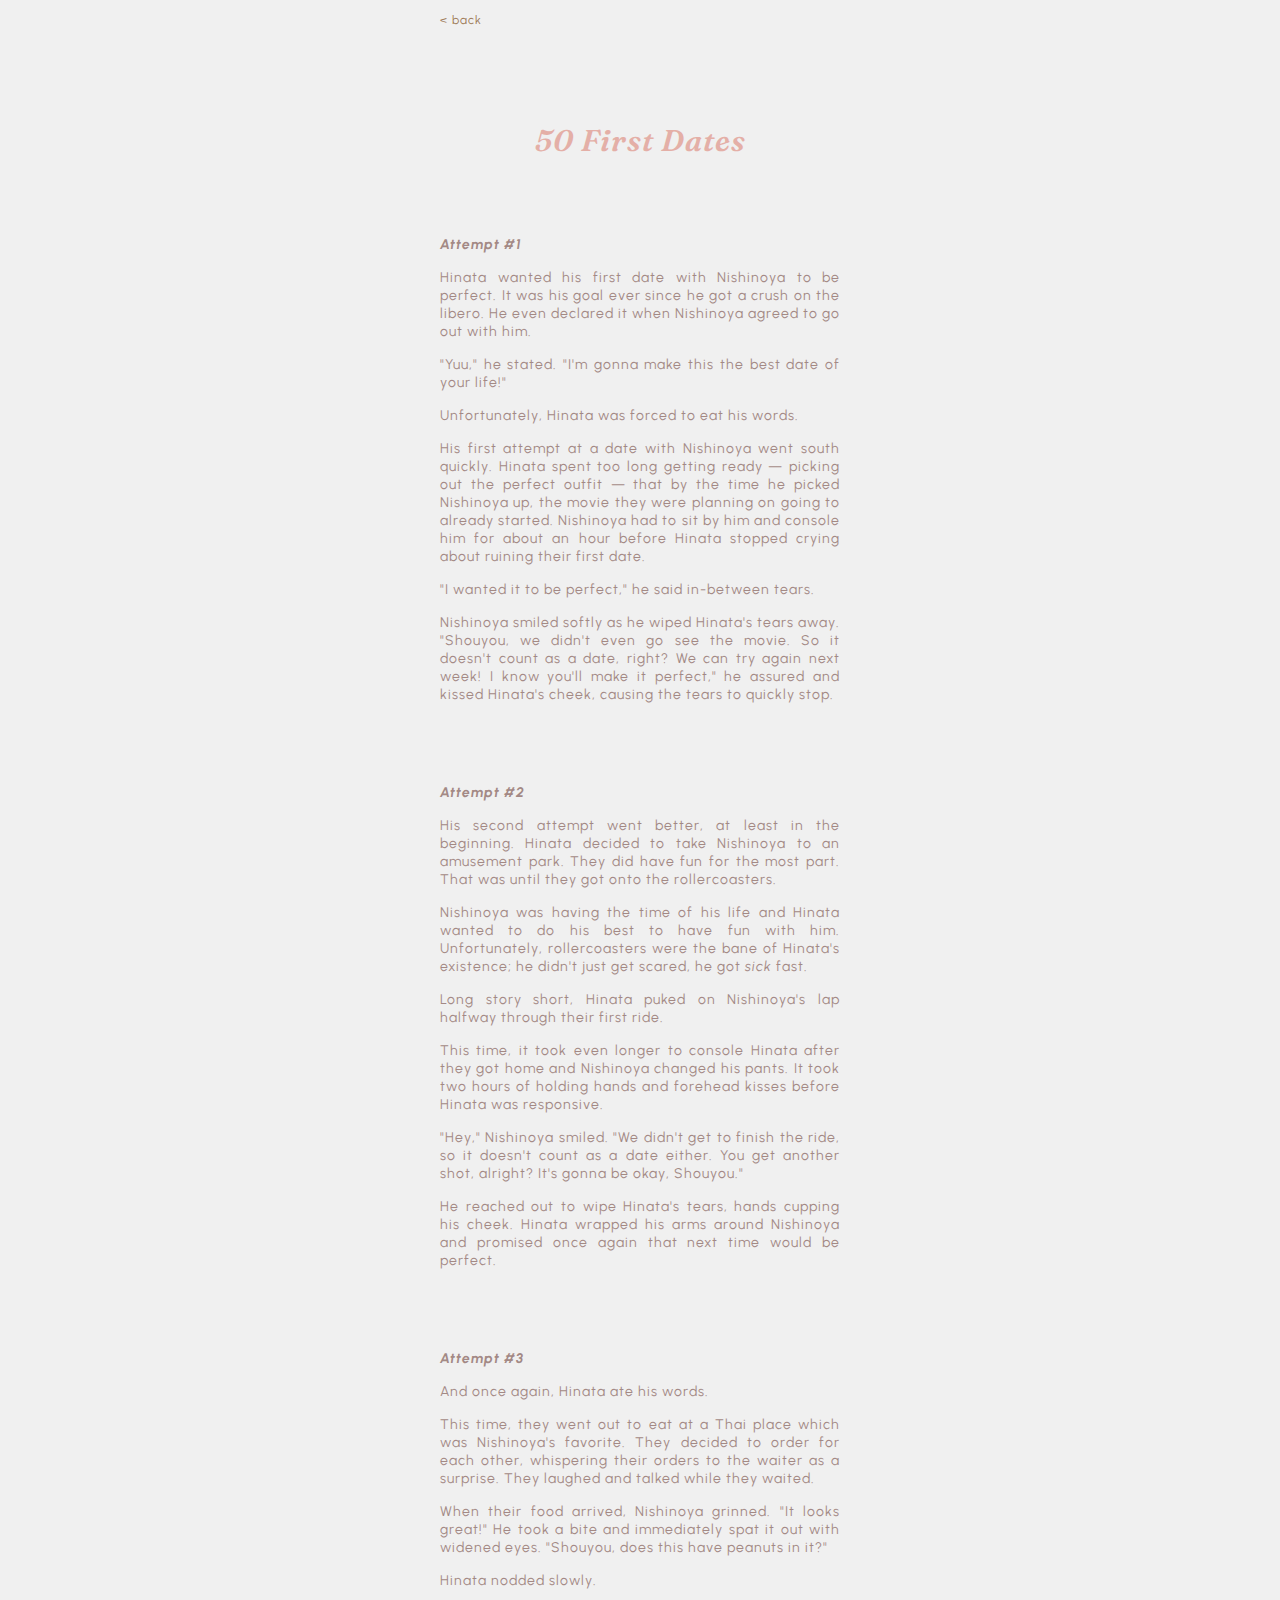
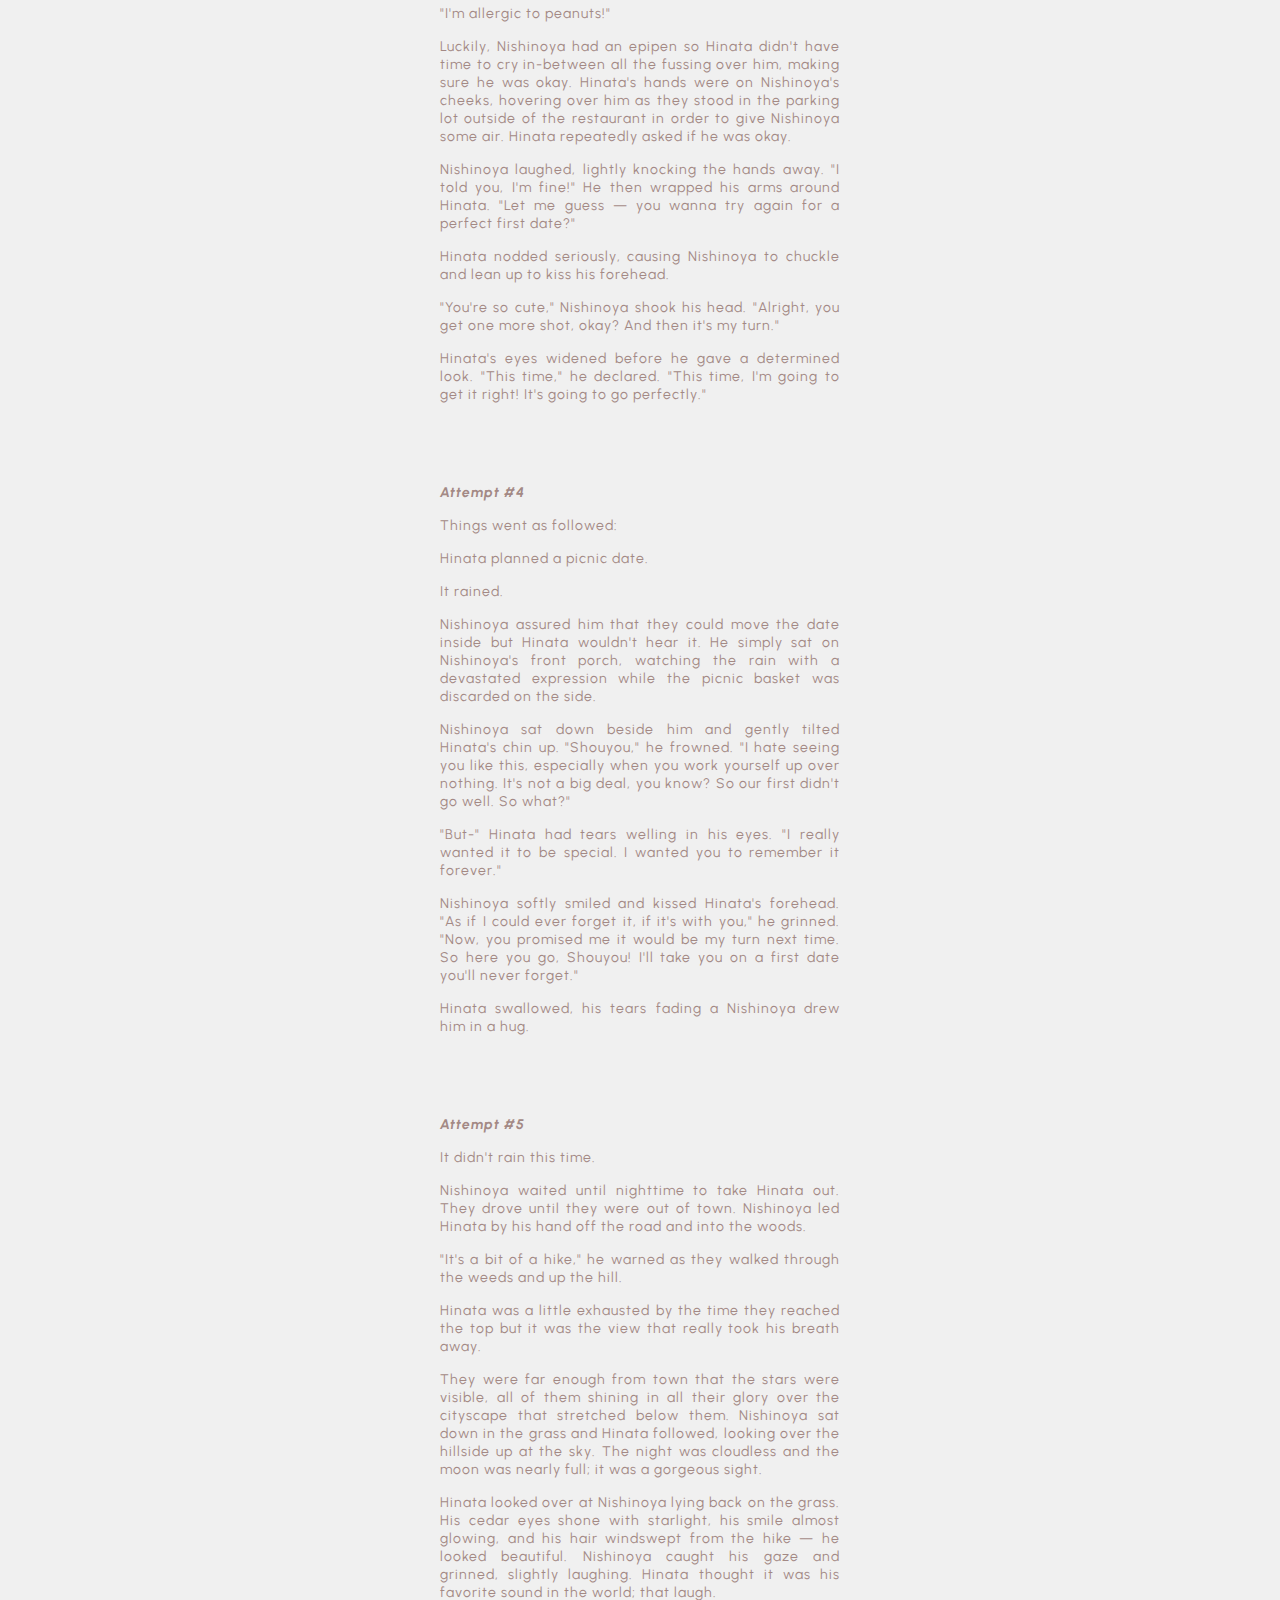
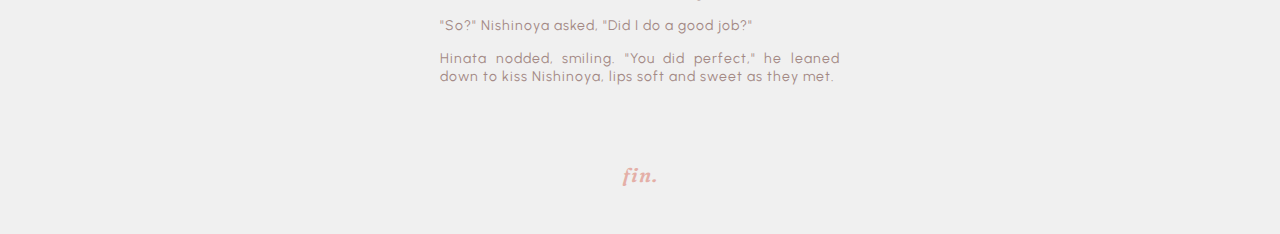
<file: haikyuu/storyone.html>
<!DOCTYPE html>

<html lang="en">

<head>

    <meta charset="UTF-8">

    <meta name="viewport" content="width=device-width, initial-scale=1.0">

    <meta http-equiv="X-UA-Compatible" content="ie=edge">

    <link rel="shortcut icon" href="https://files.catbox.moe/drouwx.gif">

    <title>50 First Dates</title>

    <link href="https://fonts.googleapis.com/css2?family=Pixelify+Sans:wght@400..700&display=swap" rel="stylesheet">

    <link href="https://fonts.googleapis.com/css2?family=Doto:wght@100..900&family=Press+Start+2P&family=Silkscreen:wght@400;700&family=VT323&display=swap" rel="stylesheet">

    <link rel="stylesheet" href="../css/style.css">

</head>

<body class="container">

    <header>

        <a href="../index.html">< back</a>      

    </header>

    <main>

        <section>

            <h1>50 First Dates</h1>

            <div class="paragraph-break">

                <p><strong><em>Attempt #1</em></strong></p>

                <p>
                    Hinata wanted his first date with Nishinoya to be perfect. It was his goal ever since he got a crush on the libero. He even declared it when Nishinoya agreed to go out with him.
                </p>

                <p>
                    "Yuu," he stated. "I'm gonna make this the best date of your life!"
                </p>

                <p>
                    Unfortunately, Hinata was forced to eat his words.
                </p>

                <p>
                    His first attempt at a date with Nishinoya went south quickly. Hinata spent too long getting ready &mdash; picking out the perfect outfit &mdash; that by the time he picked Nishinoya up, the movie they were planning on going to already started. Nishinoya had to sit by him and console him for about an hour before Hinata stopped crying about ruining their first date.
                </p>

                <p>
                    "I wanted it to be perfect," he said in-between tears.
                </p>

                <p>
                    Nishinoya smiled softly as he wiped Hinata's tears away. "Shouyou, we didn't even go see the movie. So it doesn't count as a date, right? We can try again next week! I know you'll make it perfect," he assured and kissed Hinata's cheek, causing the tears to quickly stop.
                </p>

            </div>

            <div class="paragraph-break">

                <p><strong><em>Attempt #2</em></strong></p>

                <p>
                    His second attempt went better, at least in the beginning. Hinata decided to take Nishinoya to an amusement park. They did have fun for the most part. That was until they got onto the rollercoasters.
                </p>

                <p>
                    Nishinoya was having the time of his life and Hinata wanted to do his best to have fun with him. Unfortunately, rollercoasters were the bane of Hinata's existence; he didn't just get scared, he got <em>sick</em> fast.
                </p>

                <p>
                    Long story short, Hinata puked on Nishinoya's lap halfway through their first ride.
                </p>

                <p>
                    This time, it took even longer to console Hinata after they got home and Nishinoya changed his pants. It took two hours of holding hands and forehead kisses before Hinata was responsive.
                </p>

                <p>
                    "Hey," Nishinoya smiled. "We didn't get to finish the ride, so it doesn't count as a date either. You get another shot, alright? It's gonna be okay, Shouyou."
                </p>

                <p>
                    He reached out to wipe Hinata's tears, hands cupping his cheek. Hinata wrapped his arms around Nishinoya and promised once again that next time would be perfect.
                </p>

            </div>

            <div class="paragraph-break">

                <p><strong><em>Attempt #3</em></strong></p>

                <p>
                    And once again, Hinata ate his words.
                </p>

                <p>
                    This time, they went out to eat at a Thai place which was Nishinoya's favorite. They decided to order for each other, whispering their orders to the waiter as a surprise. They laughed and talked while they waited.
                </p>

                <p>
                    When their food arrived, Nishinoya grinned. "It looks great!" He took a bite and immediately spat it out with widened eyes. "Shouyou, does this have peanuts in it?"
                </p>

                <p>
                    Hinata nodded slowly.
                </p>

                <p>
                    "I'm allergic to peanuts!"
                </p>

                <p>
                    Luckily, Nishinoya had an epipen so Hinata didn't have time to cry in-between all the fussing over him, making sure he was okay. Hinata's hands were on Nishinoya's cheeks, hovering over him as they stood in the parking lot outside of the restaurant in order to give Nishinoya some air. Hinata repeatedly asked if he was okay.
                </p>

                <p>
                    Nishinoya laughed, lightly knocking the hands away. "I told you, I'm fine!" He then wrapped his arms around Hinata. "Let me guess &mdash; you wanna try again for a perfect first date?"
                </p>

                <p>
                    Hinata nodded seriously, causing Nishinoya to chuckle and lean up to kiss his forehead.
                </p>

                <p>
                    "You're so cute," Nishinoya shook his head. "Alright, you get one more shot, okay? And then it's my turn."
                </p>

                <p>
                    Hinata's eyes widened before he gave a determined look. "This time," he declared. "This time, I'm going to get it right! It's going to go perfectly."
                </p>

            </div>

            <div class="paragraph-break">

                <p><strong><em>Attempt #4</em></strong></p>

                <p>
                    Things went as followed:
                </p>

                <p>
                    Hinata planned a picnic date.
                </p>

                <p>
                    It rained.
                </p>

                <p>
                    Nishinoya assured him that they could move the date inside but Hinata wouldn't hear it. He simply sat on Nishinoya's front porch, watching the rain with a devastated expression while the picnic basket was discarded on the side.
                </p>

                <p>
                    Nishinoya sat down beside him and gently tilted Hinata's chin up. "Shouyou," he frowned. "I hate seeing you like this, especially when you work yourself up over nothing. It's not a big deal, you know? So our first didn't go well. So what?"
                </p>

                <p>
                    "But-" Hinata had tears welling in his eyes. "I really wanted it to be special. I wanted you to remember it forever."
                </p>

                <p>
                    Nishinoya softly smiled and kissed Hinata's forehead. "As if I could ever forget it, if it's with you," he grinned. "Now, you promised me it would be my turn next time. So here you go, Shouyou! I'll take you on a first date you'll never forget."
                </p>

                <p>
                    Hinata swallowed, his tears fading a Nishinoya drew him in a hug.
                </p>

            </div>

            <div class="paragraph-break">

                <p><strong><em>Attempt #5</em></strong></p>

                <p>
                    It didn't rain this time.
                </p>

                <p>
                    Nishinoya waited until nighttime to take Hinata out. They drove until they were out of town. Nishinoya led Hinata by his hand off the road and into the woods.
                </p>

                <p>
                    "It's a bit of a hike," he warned as they walked through the weeds and up the hill.
                </p>

                <p>
                    Hinata was a little exhausted by the time they reached the top but it was the view that really took his breath away.
                </p>

                <p>
                    They were far enough from town that the stars were visible, all of them shining in all their glory over the cityscape that stretched below them. Nishinoya sat down in the grass and Hinata followed, looking over the hillside up at the sky. The night was cloudless and the moon was nearly full; it was a gorgeous sight.
                </p>

                <p>
                    Hinata looked over at Nishinoya lying back on the grass. His cedar eyes shone with starlight, his smile almost glowing, and his hair windswept from the hike &mdash; he looked beautiful. Nishinoya caught his gaze and grinned, slightly laughing. Hinata thought it was his favorite sound in the world; that laugh.
                </p>

                <p>
                    "So?" Nishinoya asked, "Did I do a good job?"
                </p>

                <p>
                    Hinata nodded, smiling. "You did perfect," he leaned down to kiss Nishinoya, lips soft and sweet as they met.
                </p>

            </div>

            <p class="ending">fin.</p>

        </section>



    </main>

</body>

</html>
</file>
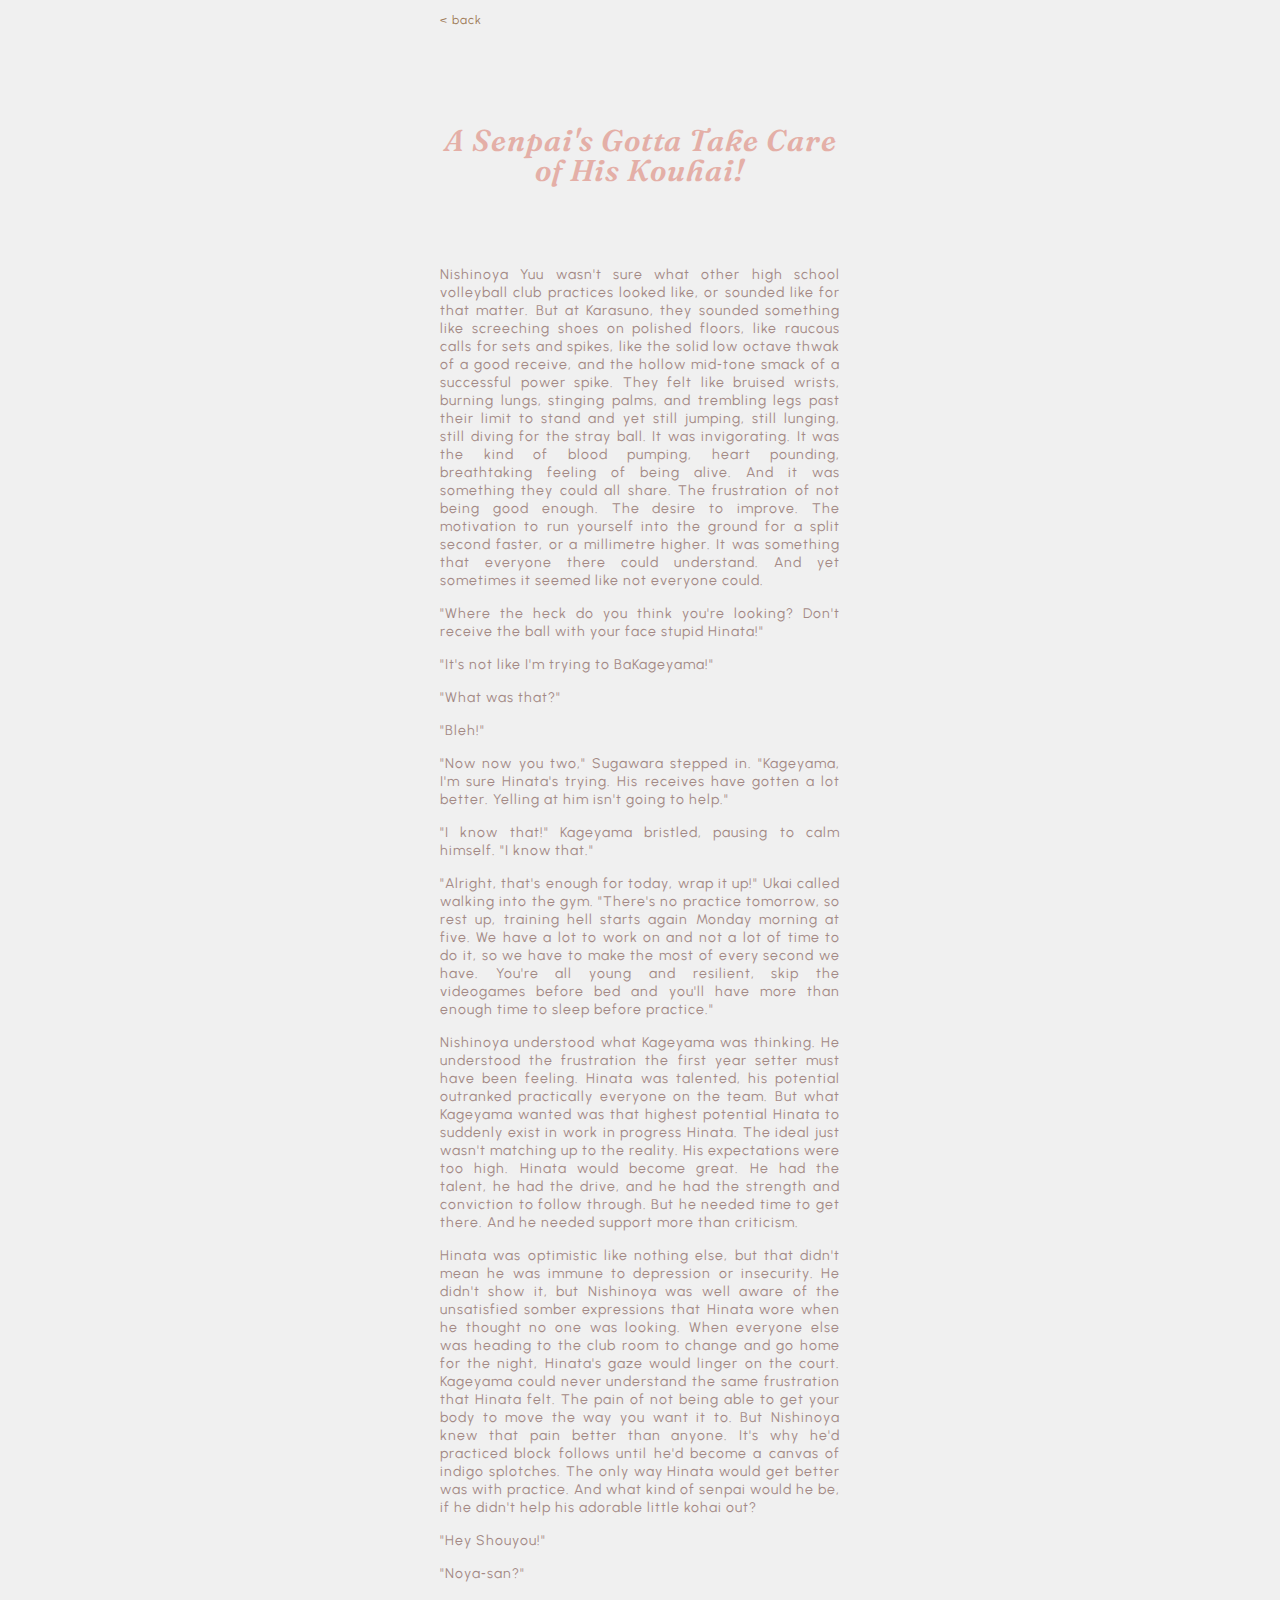
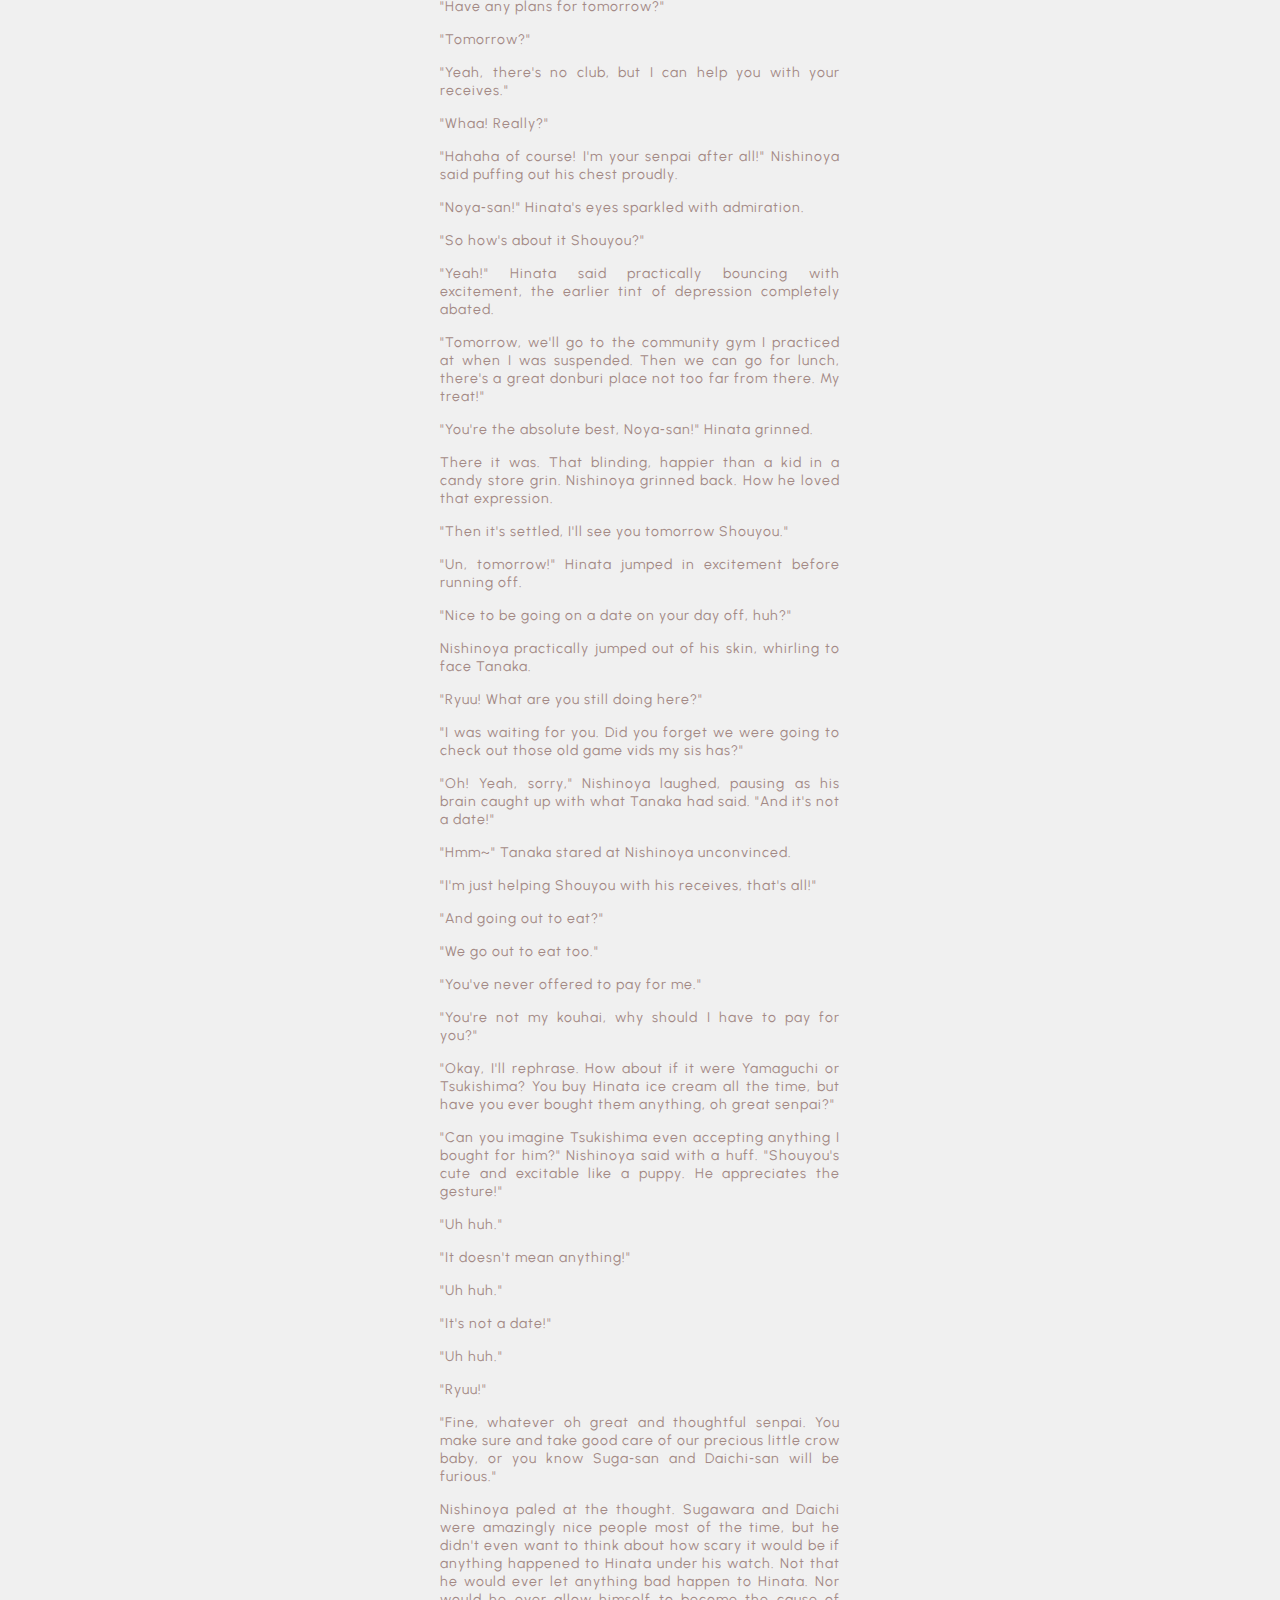
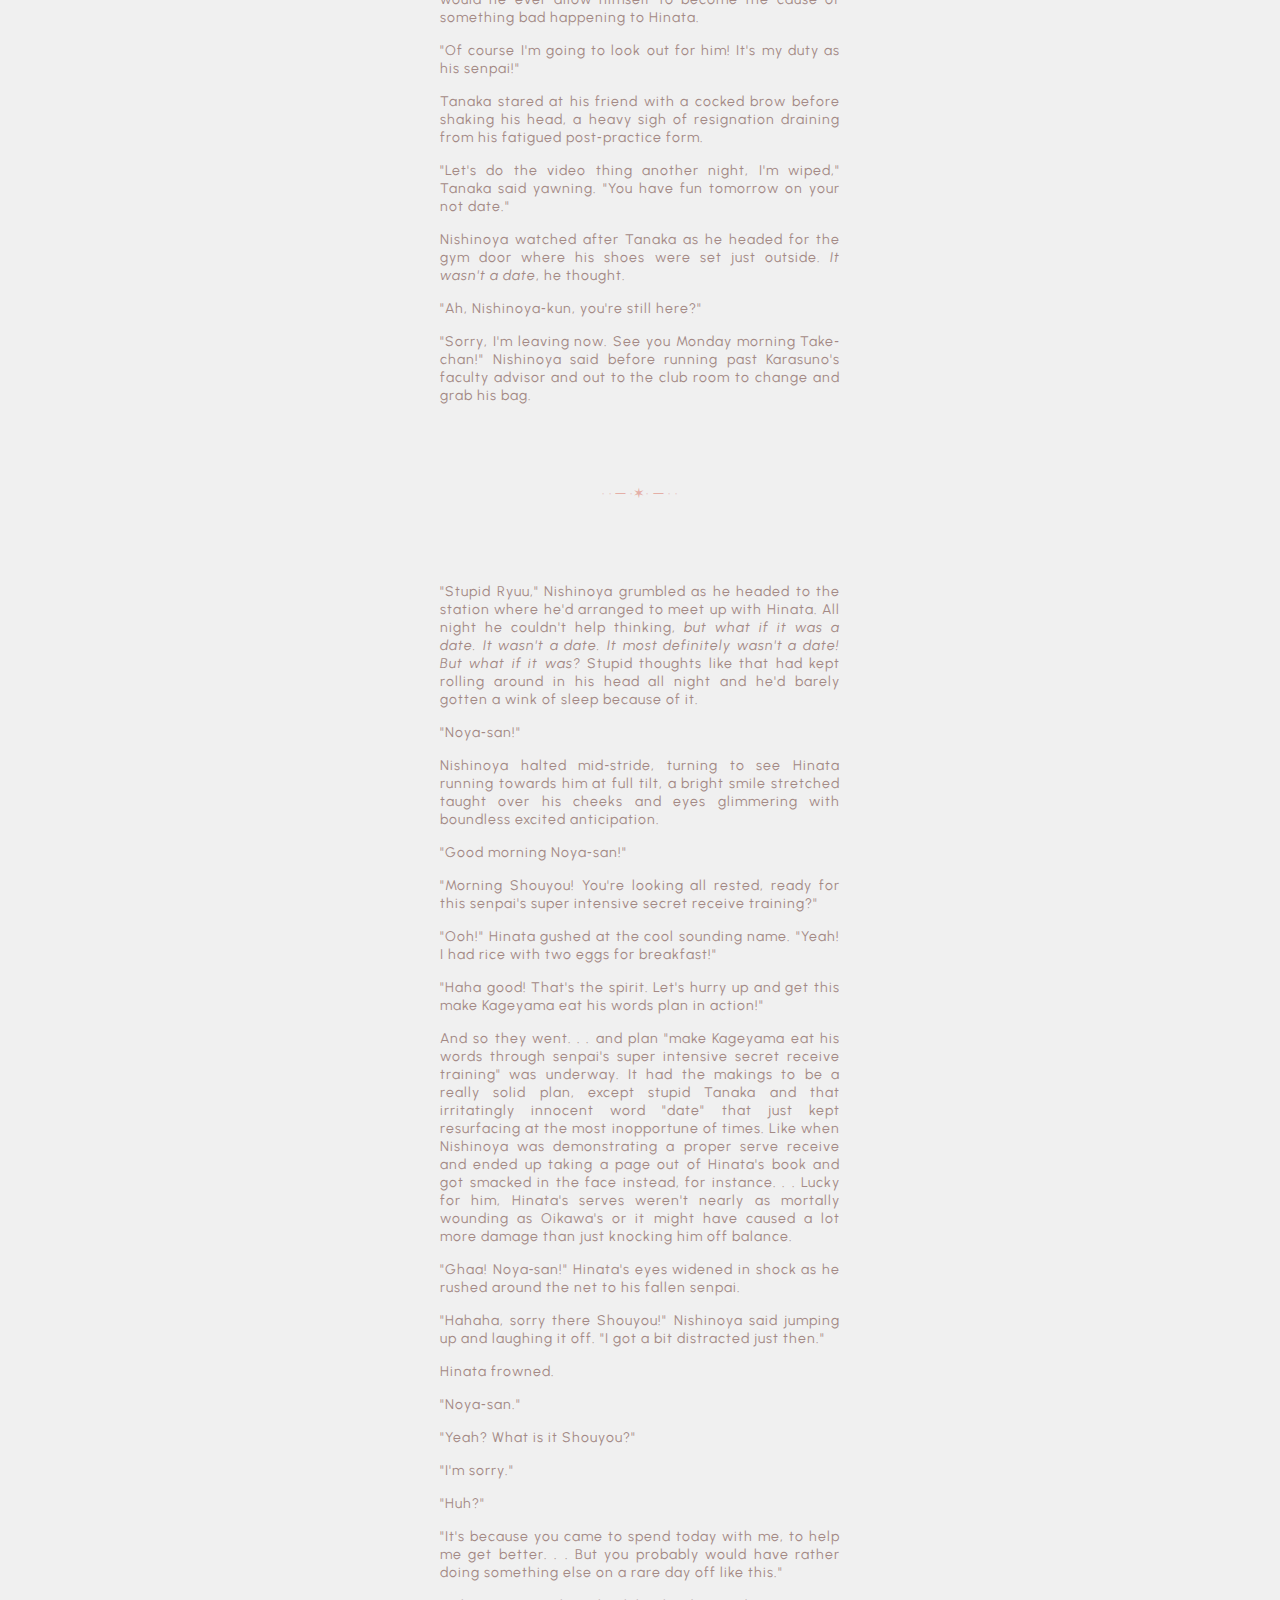
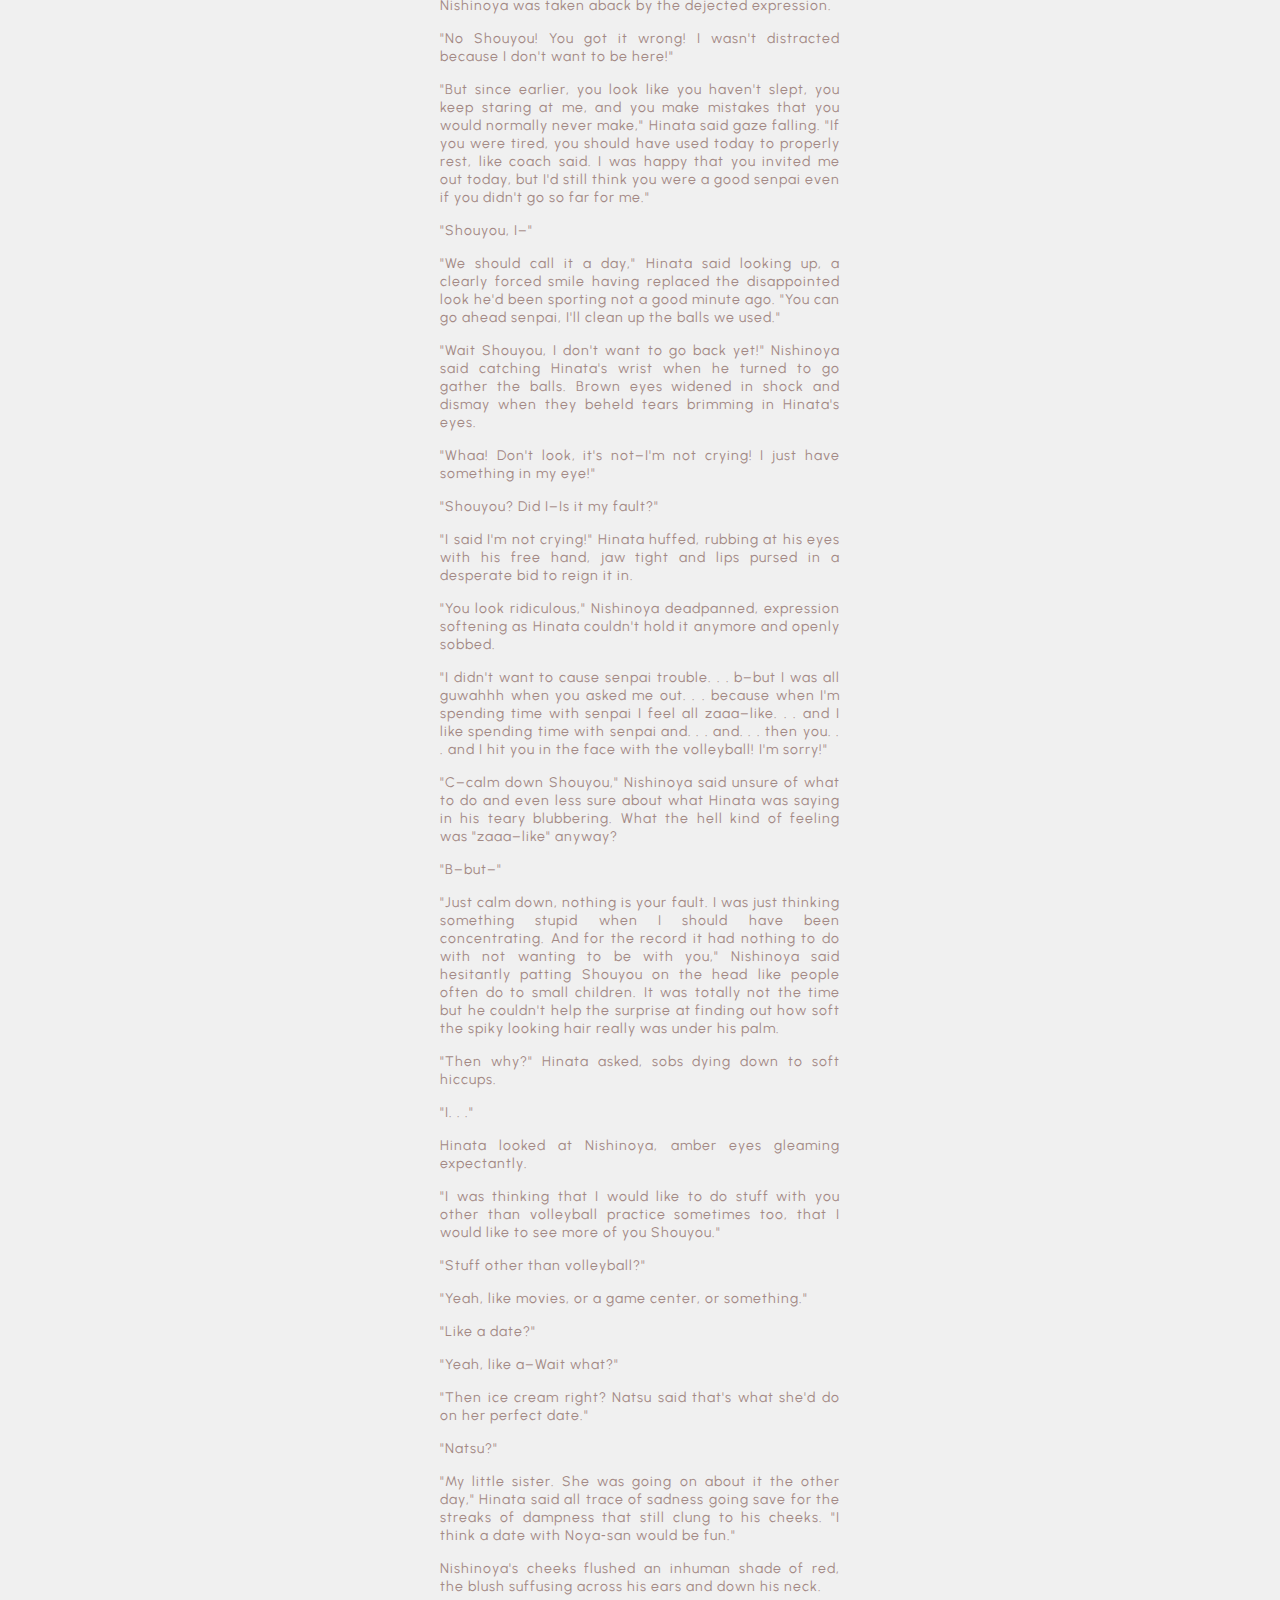
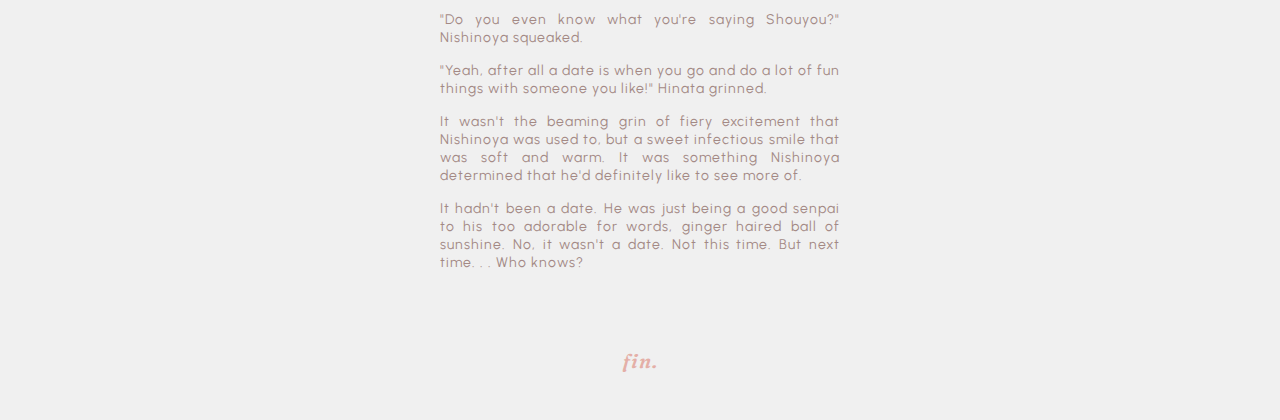
<file: haikyuu/storythree.html>
<!DOCTYPE html>

<html lang="en">

<head>

    <meta charset="UTF-8">

    <meta name="viewport" content="width=device-width, initial-scale=1.0">

    <meta http-equiv="X-UA-Compatible" content="ie=edge">

    <link rel="icon" type="image/png" href="../favicon/favicon.ico">

    <title>A Senpai's Gotta Take Care of His Kouhai!</title>

    <link rel="stylesheet" href="../css/style.css">

</head>

<body class="container">

    <header>

        <a href="../index.html">< back</a>      

    </header>

    <main>

        <section>

            <h1>A Senpai's Gotta Take Care of His Kouhai!</h1>

            <div class="paragraph-break">

                <p>
                    Nishinoya Yuu wasn't sure what other high school volleyball club practices looked like, or
                    sounded like for that matter. But at Karasuno, they sounded something like screeching shoes on polished floors, like raucous calls for sets and spikes, like the solid low octave thwak of a good receive, and the hollow mid&hyphen;tone smack of a successful power spike. They felt like bruised wrists, burning lungs, stinging palms, and trembling legs past their limit to stand and yet still jumping, still lunging, still diving for the stray ball. It was invigorating. It was the kind of blood pumping, heart pounding, breathtaking feeling of being alive. And it was something they could all share. The frustration of not being good enough. The desire to improve. The motivation to run yourself into the ground for a split second faster, or a millimetre higher. It was something that everyone there could understand. And yet sometimes it seemed like not everyone could.
                </p>

                <p>
                    "Where the heck do you think you're looking? Don't receive the ball with your face stupid Hinata!"
                </p>

                <p>
                    "It's not like I'm trying to BaKageyama!"
                </p>

                <p>
                    "What was that?"
                </p>

                <p>
                    "Bleh!"
                </p>

                <p>
                    "Now now you two," Sugawara stepped in. "Kageyama, I'm sure Hinata's trying. His receives have gotten a lot better. Yelling at him isn't going to help."
                </p>

                <p>
                    "I know that!" Kageyama bristled, pausing to calm himself. "I know that."
                </p>

                <p>
                    "Alright, that's enough for today, wrap it up!" Ukai called walking into the gym. "There's no practice tomorrow, so rest up, training hell starts again Monday morning at five. We have a lot to work on and not a lot of time to do it, so we have to make the most of every second we have. You're all young and resilient, skip the videogames before bed and you'll have more than enough time to sleep before practice."
                </p>

                <p>
                    Nishinoya understood what Kageyama was thinking. He understood the frustration the first year setter must have been feeling. Hinata was talented, his potential outranked practically everyone on the team. But what Kageyama wanted was that highest potential Hinata to suddenly exist in work in progress Hinata. The ideal just wasn't matching up to the reality. His expectations were too high. Hinata would become great. He had the talent, he had the drive, and he had the strength and conviction to follow through. But he needed time to get there. And he needed support more than criticism.
                </p>

                <p>
                    Hinata was optimistic like nothing else, but that didn't mean he was immune to depression or insecurity. He didn't show it, but Nishinoya was well aware of the unsatisfied somber expressions that Hinata wore when he thought no one was looking. When everyone else was heading to the club room to change and go home for the night, Hinata's gaze would linger on the court. Kageyama could never understand the same frustration that Hinata felt. The pain of not being able to get your body to move the way you want it to. But Nishinoya knew that pain better than anyone. It's why he'd practiced block follows until he'd become a canvas of indigo splotches. The only way Hinata would get better was with practice. And what kind of senpai would he be, if he didn't help his adorable little kohai out?
                </p>

                <p>
                    "Hey Shouyou!"
                </p>

                <p>
                    "Noya&hyphen;san?"
                </p>

                <p>
                    "Have any plans for tomorrow?"
                </p>

                <p>
                    "Tomorrow?"
                </p>

                <p>
                    "Yeah, there's no club, but I can help you with your receives."
                </p>

                <p>
                    "Whaa! Really?"
                </p>

                <p>
                    "Hahaha of course! I'm your senpai after all!" Nishinoya said puffing out his chest proudly.
                </p>

                <p>
                    "Noya&hyphen;san!" Hinata's eyes sparkled with admiration.
                </p>

                <p>
                    "So how's about it Shouyou?"
                </p>

                <p>
                    "Yeah!" Hinata said practically bouncing with excitement, the earlier tint of depression completely abated.
                </p>

                <p>
                    "Tomorrow, we'll go to the community gym I practiced at when I was suspended. Then we can go for lunch, there's a great donburi place not too far from there. My treat!"
                </p>

                <p>
                    "You're the absolute best, Noya&hyphen;san!" Hinata grinned.
                </p>

                <p>
                    There it was. That blinding, happier than a kid in a candy store grin. Nishinoya grinned back. How he loved that expression.
                </p>

                <p>
                    "Then it's settled, I'll see you tomorrow Shouyou."
                </p>

                <p>
                    "Un, tomorrow!" Hinata jumped in excitement before running off.
                </p>

                <p>
                    "Nice to be going on a date on your day off, huh?"
                </p>

                <p>
                    Nishinoya practically jumped out of his skin, whirling to face Tanaka.
                </p>

                <p>
                    "Ryuu! What are you still doing here?"
                </p>

                <p>
                    "I was waiting for you. Did you forget we were going to check out those old game vids my sis has?"
                </p>

                <p>
                    "Oh! Yeah, sorry," Nishinoya laughed, pausing as his brain caught up with what Tanaka had said. "And it's not a date!"
                </p>

                <p>
                    "Hmm~" Tanaka stared at Nishinoya unconvinced.
                </p>

                <p>
                    "I'm just helping Shouyou with his receives, that's all!"
                </p>

                <p>
                    "And going out to eat?"
                </p>

                <p>
                    "We go out to eat too."
                </p>

                <p>
                    "You've never offered to pay for me."
                </p>

                <p>
                    "You're not my kouhai, why should I have to pay for you?"
                </p>

                <p>
                    "Okay, I'll rephrase. How about if it were Yamaguchi or Tsukishima? You buy Hinata ice cream all the time, but have you ever bought them anything, oh great senpai?"
                </p>

                <p>
                    "Can you imagine Tsukishima even accepting anything I bought for him?" Nishinoya said with a huff. "Shouyou's cute and excitable like a puppy. He appreciates the gesture!"
                </p>

                <p>
                    "Uh huh."
                </p>

                <p>
                    "It doesn't mean anything!"
                </p>

                <p>
                    "Uh huh."
                </p>

                <p>
                    "It's not a date!"
                </p>

                <p>
                    "Uh huh."
                </p>

                <p>
                    "Ryuu!"
                </p>

                <p>
                    "Fine, whatever oh great and thoughtful senpai. You make sure and take good care of our precious little crow baby, or you know Suga&hyphen;san and Daichi&hyphen;san will be furious."
                </p>

                <p>
                    Nishinoya paled at the thought. Sugawara and Daichi were amazingly nice people most of the time, but he didn't even want to think about how scary it would be if anything happened to Hinata under his watch. Not that he would ever let anything bad happen to Hinata. Nor would he ever allow himself to become the cause of something bad happening to Hinata.
                </p>

                <p>
                    "Of course I'm going to look out for him! It's my duty as his senpai!"
                </p>

                <p>
                    Tanaka stared at his friend with a cocked brow before shaking his head, a heavy sigh of resignation draining from his fatigued post&hyphen;practice form.
                </p>

                <p>
                    "Let's do the video thing another night, I'm wiped," Tanaka said yawning. "You have fun tomorrow on your not date."
                </p>

                <p>
                    Nishinoya watched after Tanaka as he headed for the gym door where his shoes were set just outside. <em>It wasn't a date</em>, he thought.
                </p>

                <p>
                    "Ah, Nishinoya&hyphen;kun, you're still here?"
                </p>

                <p>
                    "Sorry, I'm leaving now. See you Monday morning Take&hyphen;chan!" Nishinoya said before running past Karasuno's faculty advisor and out to the club room to change and grab his bag.
                </p>

            </div>

            <p class="line-break">· · ─ ·✶· ─ · ·</p class="line-break">

            <div class="paragraph-break">

                <p>
                    "Stupid Ryuu," Nishinoya grumbled as he headed to the station where he'd arranged to meet
                    up with Hinata. All night he couldn't help thinking, <em>but what if it was a date. It wasn't a date. It most definitely wasn't a date! But what if it was?</em> Stupid thoughts like that had kept rolling around in his head all night and he'd barely gotten a wink of sleep because of it.
                </p>

                <p>
                    "Noya&hyphen;san!"
                </p>

                <p>
                    Nishinoya halted mid&hyphen;stride, turning to see Hinata running towards him at full tilt, a bright smile stretched taught over his cheeks and eyes glimmering with boundless excited anticipation.
                </p>

                <p>
                    "Good morning Noya&hyphen;san!"
                </p>

                <p>
                    "Morning Shouyou! You're looking all rested, ready for this senpai's super intensive secret receive training?"
                </p>

                <p>
                    "Ooh!" Hinata gushed at the cool sounding name. "Yeah! I had rice with two eggs for
                    breakfast!"
                </p>

                <p>
                    "Haha good! That's the spirit. Let's hurry up and get this make Kageyama eat his words plan in action!"
                </p>

                <p>
                    And so they went. . . and plan "make Kageyama eat his words through senpai's super intensive secret receive training" was underway. It had the makings to be a really solid plan, except stupid Tanaka and that irritatingly innocent word "date" that just kept resurfacing at the most inopportune of times. Like when Nishinoya was demonstrating a proper serve receive and ended up taking a page out of Hinata's book and got smacked in the face instead, for instance. . . Lucky for him, Hinata's serves weren't nearly as mortally wounding as Oikawa's or it might have caused a lot more damage than just knocking him off balance.
                </p>

                <p>
                    "Ghaa! Noya&hyphen;san!" Hinata's eyes widened in shock as he rushed around the net to his fallen senpai.
                </p>

                <p>
                    "Hahaha, sorry there Shouyou!" Nishinoya said jumping up and laughing it off. "I got a bit distracted just then."
                </p>

                <p>
                    Hinata frowned.
                </p>

                <p>
                    "Noya&hyphen;san."
                </p>

                <p>
                    "Yeah? What is it Shouyou?"
                </p>

                <p>
                    "I'm sorry."
                </p>

                <p>
                    "Huh?"
                </p>

                <p>
                    "It's because you came to spend today with me, to help me get better. . . But you probably would have rather doing something else on a rare day off like this."
                </p>

                <p>
                    Nishinoya was taken aback by the dejected expression.
                </p>

                <p>
                    "No Shouyou! You got it wrong! I wasn't distracted because I don't want to be here!"
                </p>

                <p>
                    "But since earlier, you look like you haven't slept, you keep staring at me, and you make mistakes that you would normally never make," Hinata said gaze falling. "If you were tired, you should have used today to properly rest, like coach said. I was happy that you invited me out today, but I'd still think you were a good senpai even if you didn't go so far for me."
                </p>

                <p>
                    "Shouyou, I&ndash;"
                </p>

                <p>
                    "We should call it a day," Hinata said looking up, a clearly forced smile having replaced the disappointed look he'd been sporting not a good minute ago. "You can go ahead senpai, I'll clean up the balls we used."
                </p>

                <p>
                    "Wait Shouyou, I don't want to go back yet!" Nishinoya said catching Hinata's wrist when he turned to go gather the balls. Brown eyes widened in shock and dismay when they beheld tears brimming in Hinata's eyes.
                </p>

                <p>
                    "Whaa! Don't look, it's not&ndash;I'm not crying! I just have something in my eye!"
                </p>

                <p>
                    "Shouyou? Did I&ndash;Is it my fault?"
                </p>

                <p>
                    "I said I'm not crying!" Hinata huffed, rubbing at his eyes with his free hand, jaw tight and lips pursed in a desperate bid to reign it in.
                </p>

                <p>
                    "You look ridiculous," Nishinoya deadpanned, expression softening as Hinata couldn't hold it anymore and openly sobbed.
                </p>

                <p>
                    "I didn't want to cause senpai trouble. . . b&ndash;but I was all guwahhh when you asked me out. . . because when I'm spending time with senpai I feel all zaaa&ndash;like. . . and I like spending time with senpai and. . . and. . . then you. . . and I hit you in the face with the volleyball! I'm sorry!"
                </p>

                <p>
                    "C&ndash;calm down Shouyou," Nishinoya said unsure of what to do and even less sure about what Hinata was saying in his teary blubbering. What the hell kind of feeling was "zaaa&ndash;like" anyway?
                </p>

                <p>
                    "B&ndash;but&ndash;"
                </p>

                <p>
                    "Just calm down, nothing is your fault. I was just thinking something stupid when I should have been concentrating. And for the record it had nothing to do with not wanting to be with you," Nishinoya said hesitantly patting Shouyou on the head like people often do to small children. It was totally not the time but he couldn't help the surprise at finding out how soft the spiky looking hair really was under his palm.
                </p>

                <p>
                    "Then why?" Hinata asked, sobs dying down to soft hiccups.
                </p>

                <p>
                    "I. . ."
                </p>

                <p>
                    Hinata looked at Nishinoya, amber eyes gleaming expectantly.
                </p>

                <p>
                    "I was thinking that I would like to do stuff with you other than volleyball practice sometimes too, that I would like to see more of you Shouyou."
                </p>

                <p>
                    "Stuff other than volleyball?"
                </p>

                <p>
                    "Yeah, like movies, or a game center, or something."
                </p>

                <p>
                    "Like a date?"
                </p>

                <p>
                    "Yeah, like a&ndash;Wait what?"
                </p>

                <p>
                    "Then ice cream right? Natsu said that's what she'd do on her perfect date."
                </p>

                <p>
                    "Natsu?"
                </p>

                <p>
                    "My little sister. She was going on about it the other day," Hinata said all trace of sadness going save for the streaks of dampness that still clung to his cheeks. "I think a date with Noya&hyphen;san would be fun."
                </p>

                <p>
                    Nishinoya's cheeks flushed an inhuman shade of red, the blush suffusing across his ears and down his neck.
                </p>

                <p>
                    "Do you even know what you're saying Shouyou?" Nishinoya squeaked.
                </p>

                <p>
                    "Yeah, after all a date is when you go and do a lot of fun things with someone you like!" Hinata grinned.
                </p>

                <p>
                    It wasn't the beaming grin of fiery excitement that Nishinoya was used to, but a sweet infectious smile that was soft and warm. It was something Nishinoya determined that he'd definitely like to see more of.
                </p>

                <p>
                    It hadn't been a date. He was just being a good senpai to his too adorable for words, ginger haired ball of sunshine. No, it wasn't a date. Not this time. But next time. . . Who knows?
                </p>

            </div>

            <p class="ending">fin.</p>

        </section>

    </main>

</body>

</html>
</file>
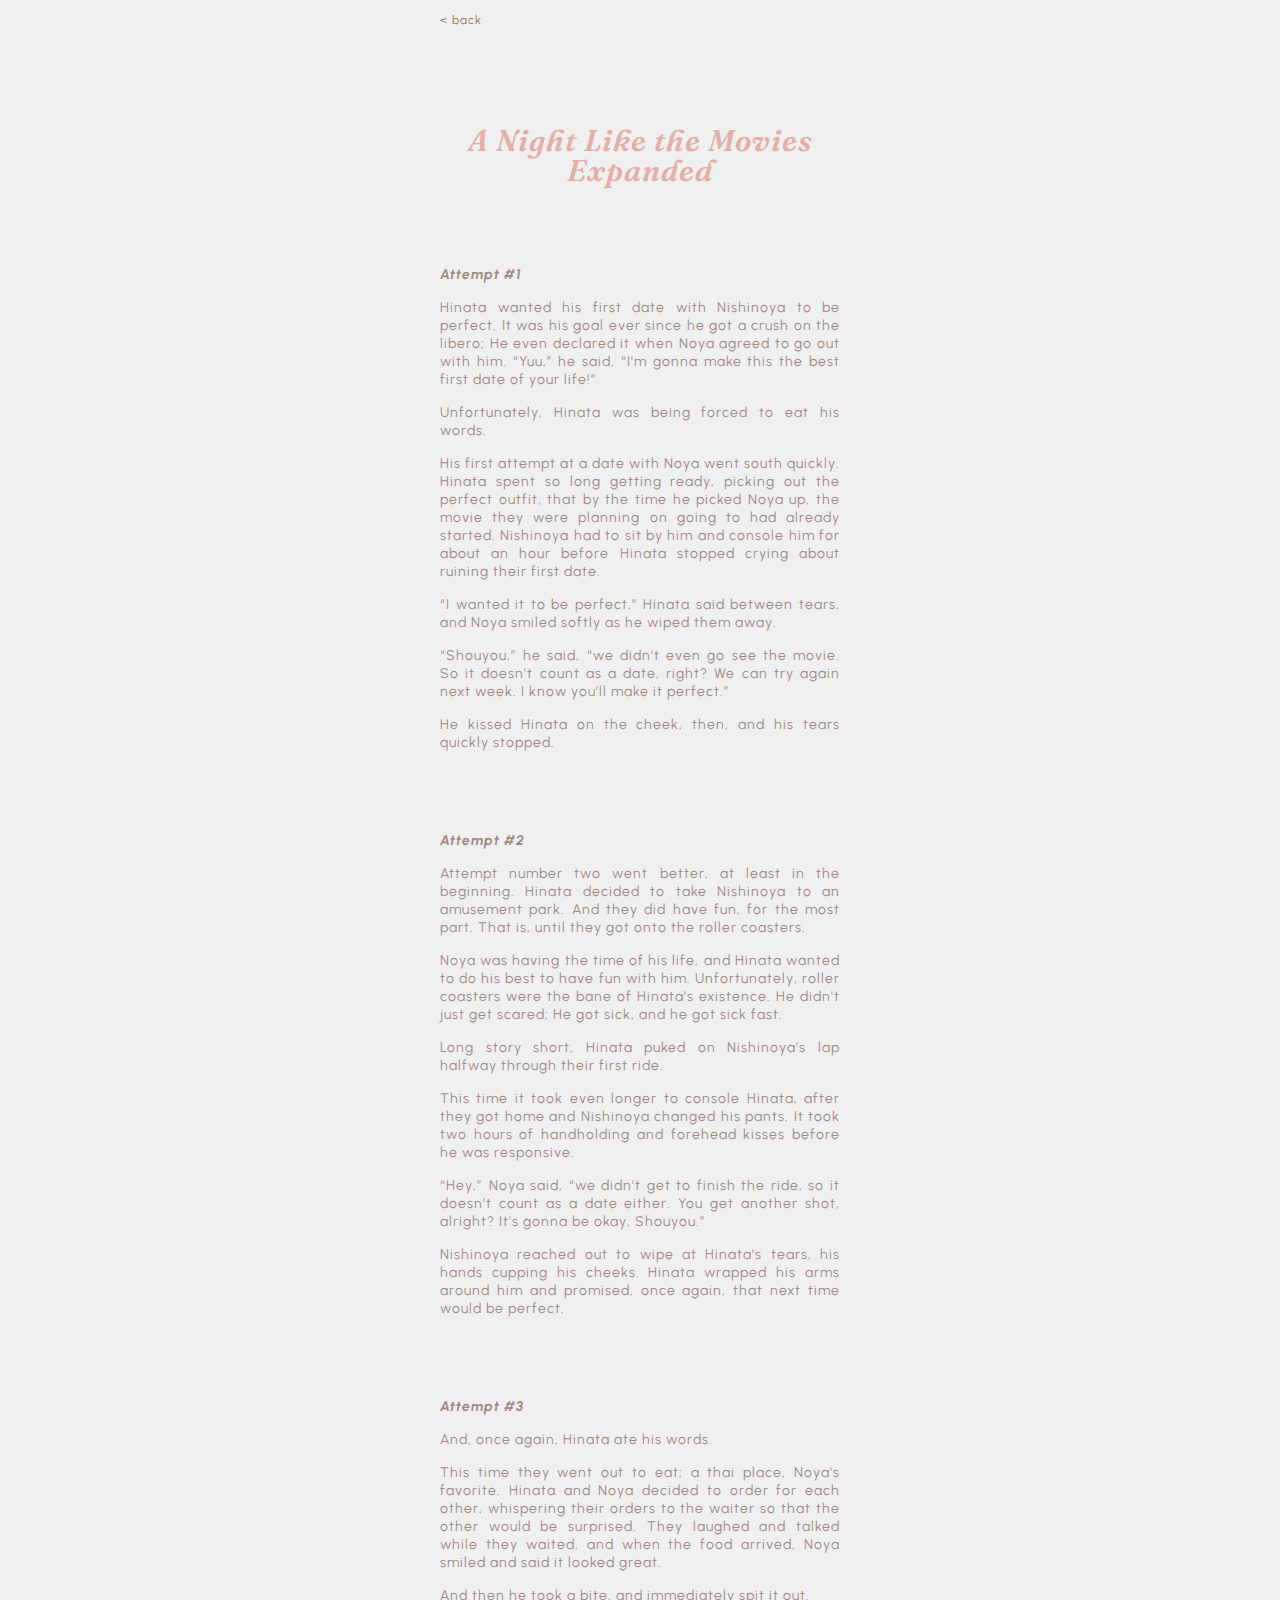
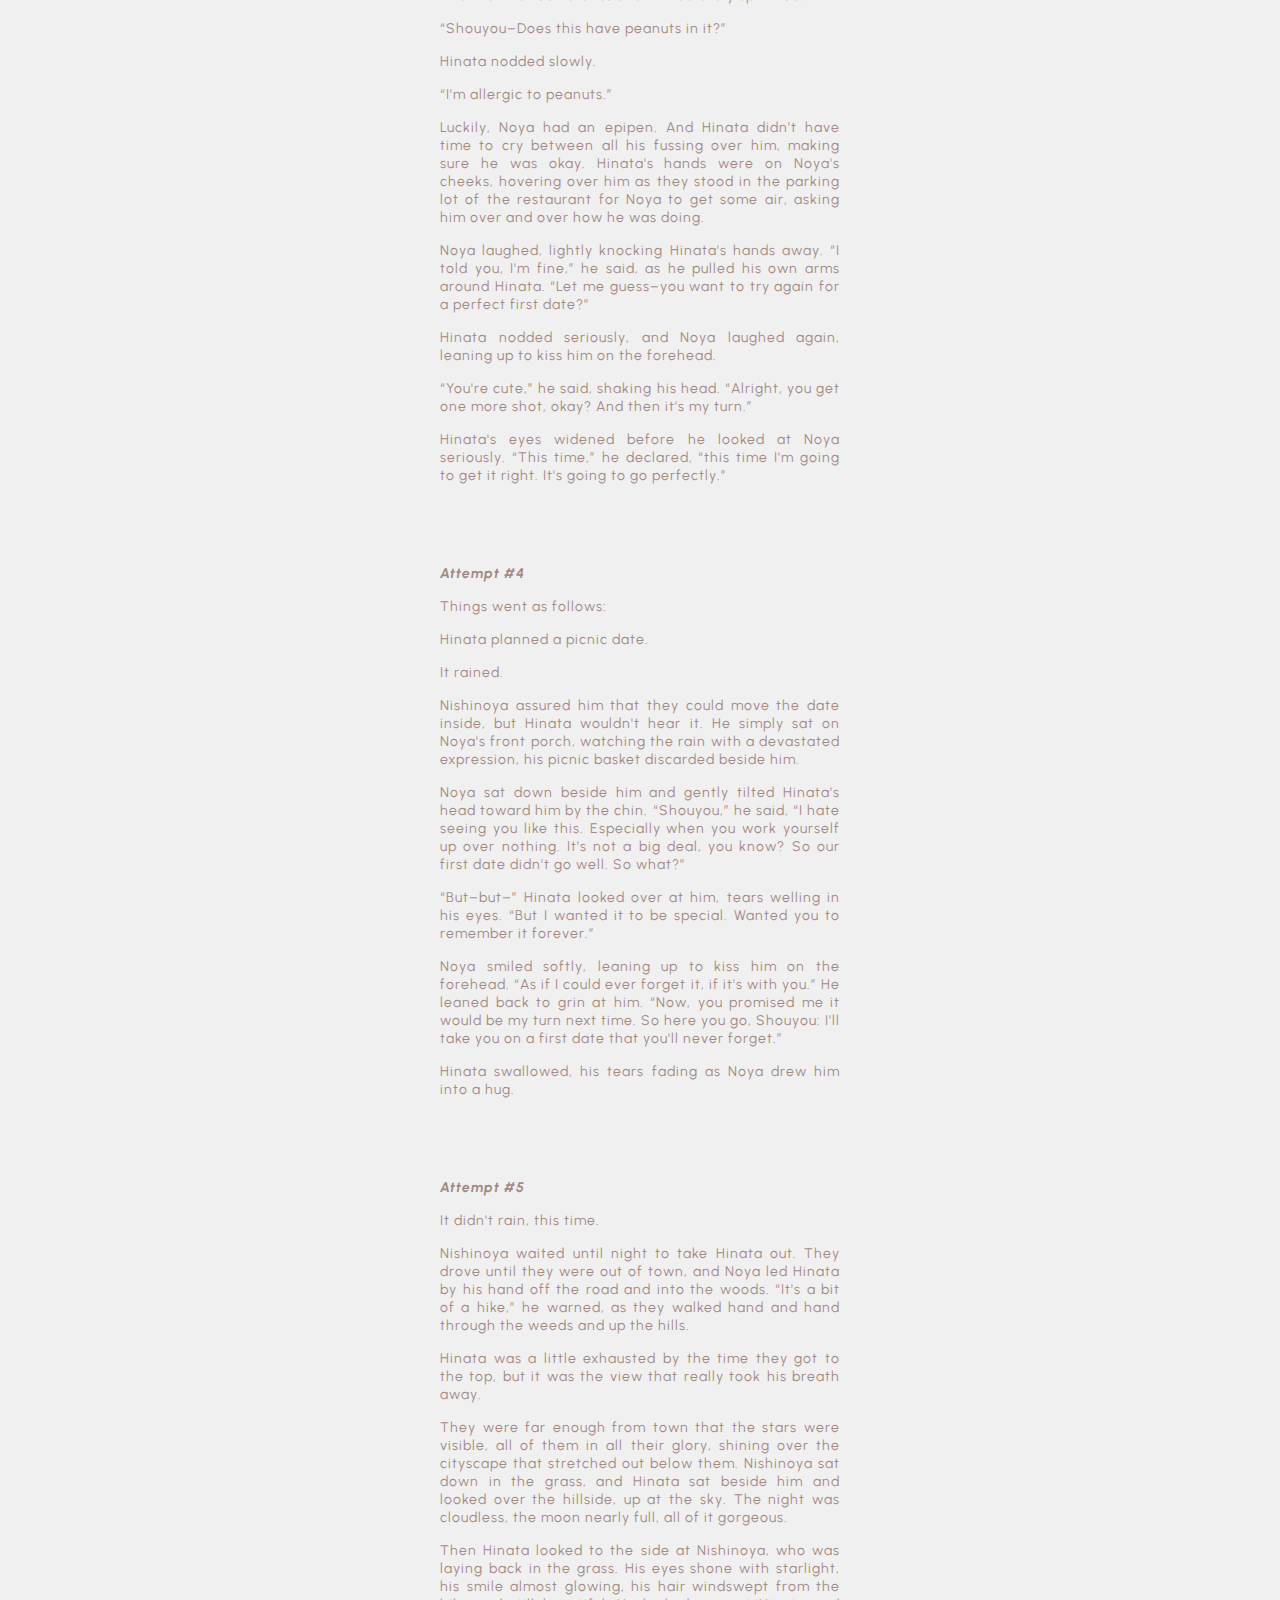
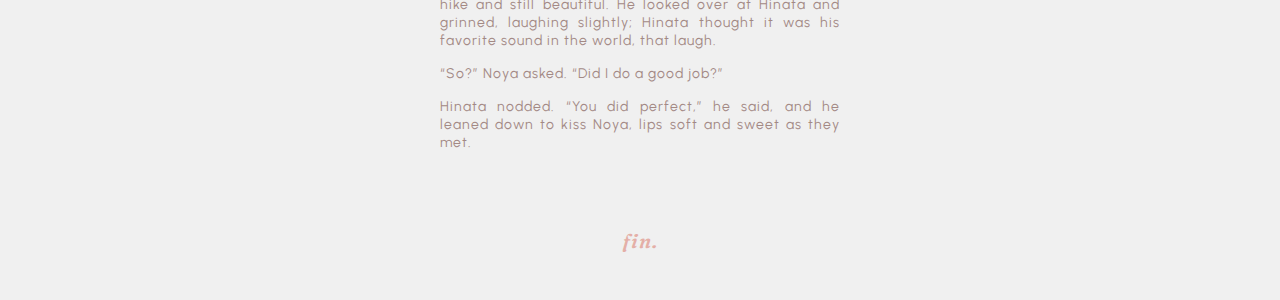
<file: haikyuu/storytwo.html>
<!DOCTYPE html>

<html lang="en">

<head>

    <meta charset="UTF-8">

    <meta name="viewport" content="width=device-width, initial-scale=1.0">

    <meta http-equiv="X-UA-Compatible" content="ie=edge">

    <link rel="icon" type="image/png" href="../favicon/favicon.ico">

    <title>A Night Like the Movies Expanded</title>

    <link href="https://fonts.googleapis.com/css2?family=Pixelify+Sans:wght@400..700&display=swap" rel="stylesheet">

    <link href="https://fonts.googleapis.com/css2?family=Doto:wght@100..900&family=Press+Start+2P&family=Silkscreen:wght@400;700&family=VT323&display=swap" rel="stylesheet">

    <link rel="stylesheet" href="../css/style.css">

</head>

<body class="container">

    <header>

        <a href="../index.html">< back</a>      

    </header>

    <main>

        <section>

            <h1>A Night Like the Movies Expanded</h1>

            <div class="paragraph-break">

                <p><strong><em>Attempt #1</em></strong></p>

                <p>
                    Hinata wanted his first date with Nishinoya to be perfect. It was his goal ever since he got a crush on the libero; He even declared it when Noya agreed to go out with him. “Yuu,” he said, “I'm gonna make this the best first date of your life!”
                </p>

                <p>
                    Unfortunately, Hinata was being forced to eat his words.
                </p>

                <p>
                    His first attempt at a date with Noya went south quickly. Hinata spent so long getting ready, picking out the perfect outfit, that by the time he picked Noya up, the movie they were planning on going to had already started. Nishinoya had to sit by him and console him for about an hour before Hinata stopped crying about ruining their first date.
                </p>

                <p>
                    “I wanted it to be perfect,” Hinata said between tears, and Noya smiled softly as he wiped them away.
                </p>

                <p>
                    “Shouyou,” he said, “we didn't even go see the movie. So it doesn't count as a date, right? We can try again next week. I know you'll make it perfect.”
                </p>

                <p>
                    He kissed Hinata on the cheek, then, and his tears quickly stopped.
                </p>

            </div>

            <div class="paragraph-break">

                <p><strong><em>Attempt #2</em></strong></p>

                <p>
                    Attempt number two went better, at least in the beginning. Hinata decided to take Nishinoya to an amusement park. And they did have fun, for the most part. That is, until they got onto the roller coasters.
                </p>

                <p>
                    Noya was having the time of his life, and Hinata wanted to do his best to have fun with him. Unfortunately, roller coasters were the bane of Hinata's existence. He didn't just get scared; He got sick, and he got sick fast.
                </p>

                <p>
                    Long story short, Hinata puked on Nishinoya's lap halfway through their first ride.
                </p>

                <p>
                    This time it took even longer to console Hinata, after they got home and Nishinoya changed his pants. It took two hours of handholding and forehead kisses before he was responsive.
                </p>

                <p>
                    “Hey,” Noya said, “we didn't get to finish the ride, so it doesn't count as a date either. You get another shot, alright? It's gonna be okay, Shouyou.”
                </p>

                <p>
                    Nishinoya reached out to wipe at Hinata's tears, his hands cupping his cheeks. Hinata wrapped his arms around him and promised, once again, that next time would be perfect.
                </p>

            </div>

            <div class="paragraph-break">

                <p><strong><em>Attempt #3</em></strong></p>

                <p>
                    And, once again, Hinata ate his words.
                </p>

                <p>
                    This time they went out to eat; a thai place, Noya's favorite. Hinata and Noya decided to
                    order for each other, whispering their orders to the waiter so that the other would be
                    surprised. They laughed and talked while they waited, and when the food arrived, Noya
                    smiled and said it looked great.
                </p>

                <p>
                    And then he took a bite, and immediately spit it out.
                </p>

                <p>
                    “Shouyou&ndash;Does this have peanuts in it?”
                </p>

                <p>
                    Hinata nodded slowly.
                </p>

                <p>
                    “I'm allergic to peanuts.”
                </p>

                <p>
                    Luckily, Noya had an epipen. And Hinata didn't have time to cry between all his fussing over him, making sure he was okay. Hinata's hands were on Noya's cheeks, hovering over him as they stood in the parking lot of the restaurant for Noya to get some air, asking him over and over how he was doing.
                </p>

                <p>
                    Noya laughed, lightly knocking Hinata's hands away. “I told you, I'm fine,” he said, as he pulled his own arms around Hinata. “Let me guess&ndash;you want to try again for a perfect first date?”
                </p>

                <p>
                    Hinata nodded seriously, and Noya laughed again, leaning up to kiss him on the forehead.
                </p>

                <p>
                    “You're cute,” he said, shaking his head. “Alright, you get one more shot, okay? And then it's my turn.”
                </p>

                <p>
                    Hinata's eyes widened before he looked at Noya seriously. “This time,” he declared, “this time I'm going to get it right. It's going to go perfectly.”
                </p>

            </div>

            <div class="paragraph-break">

                <p><strong><em>Attempt #4</em></strong></p>

                <p>
                    Things went as follows:
                </p>

                <p>
                    Hinata planned a picnic date.
                </p>

                <p>
                    It rained.
                </p>

                <p>
                    Nishinoya assured him that they could move the date inside, but Hinata wouldn't hear it. He simply sat on Noya's front porch, watching the rain with a devastated expression, his picnic basket discarded beside him.
                </p>

                <p>
                    Noya sat down beside him and gently tilted Hinata's head toward him by the chin. “Shouyou,” he said, “I hate seeing you like this. Especially when you work yourself up over nothing. It's not a big deal, you know? So our first date didn't go well. So what?”
                </p>

                <p>
                    “But&ndash;but&ndash;” Hinata looked over at him, tears welling in his eyes. “But I wanted it to be special. Wanted you to remember it forever.”
                </p>

                <p>
                    Noya smiled softly, leaning up to kiss him on the forehead. “As if I could ever forget it, if it's with you.” He leaned back to grin at him. “Now, you promised me it would be my turn next time. So here you go, Shouyou: I'll take you on a first date that you'll never forget.”
                </p>

                <p>
                    Hinata swallowed, his tears fading as Noya drew him into a hug.
                </p>

            </div>

            <div class="paragraph-break">

                <p><strong><em>Attempt #5</em></strong></p>

                <p>
                    It didn't rain, this time.
                </p>

                <p>
                    Nishinoya waited until night to take Hinata out. They drove until they were out of town, and Noya led Hinata by his hand off the road and into the woods. “It's a bit of a hike,” he warned, as they walked hand and hand through the weeds and up the hills.
                </p>

                <p>
                    Hinata was a little exhausted by the time they got to the top, but it was the view that really took his breath away.
                </p>

                <p>
                    They were far enough from town that the stars were visible, all of them in all their glory, shining over the cityscape that stretched out below them. Nishinoya sat down in the grass, and Hinata sat beside him and looked over the hillside, up at the sky. The night was cloudless, the moon nearly full, all of it gorgeous.
                </p>

                <p>
                    Then Hinata looked to the side at Nishinoya, who was laying back in the grass. His eyes shone with starlight, his smile almost glowing, his hair windswept from the hike and still beautiful. He looked over at Hinata and grinned, laughing slightly; Hinata thought it was his favorite sound in the world, that laugh.
                </p>

                <p>
                    “So?” Noya asked. “Did I do a good job?”
                </p>

                <p>
                    Hinata nodded. “You did perfect,” he said, and he leaned down to kiss Noya, lips soft and sweet as they met.
                </p>

            </div>

            <p class="ending">fin.</p>

        </section>

    </main>

</body>

</html>
</file>
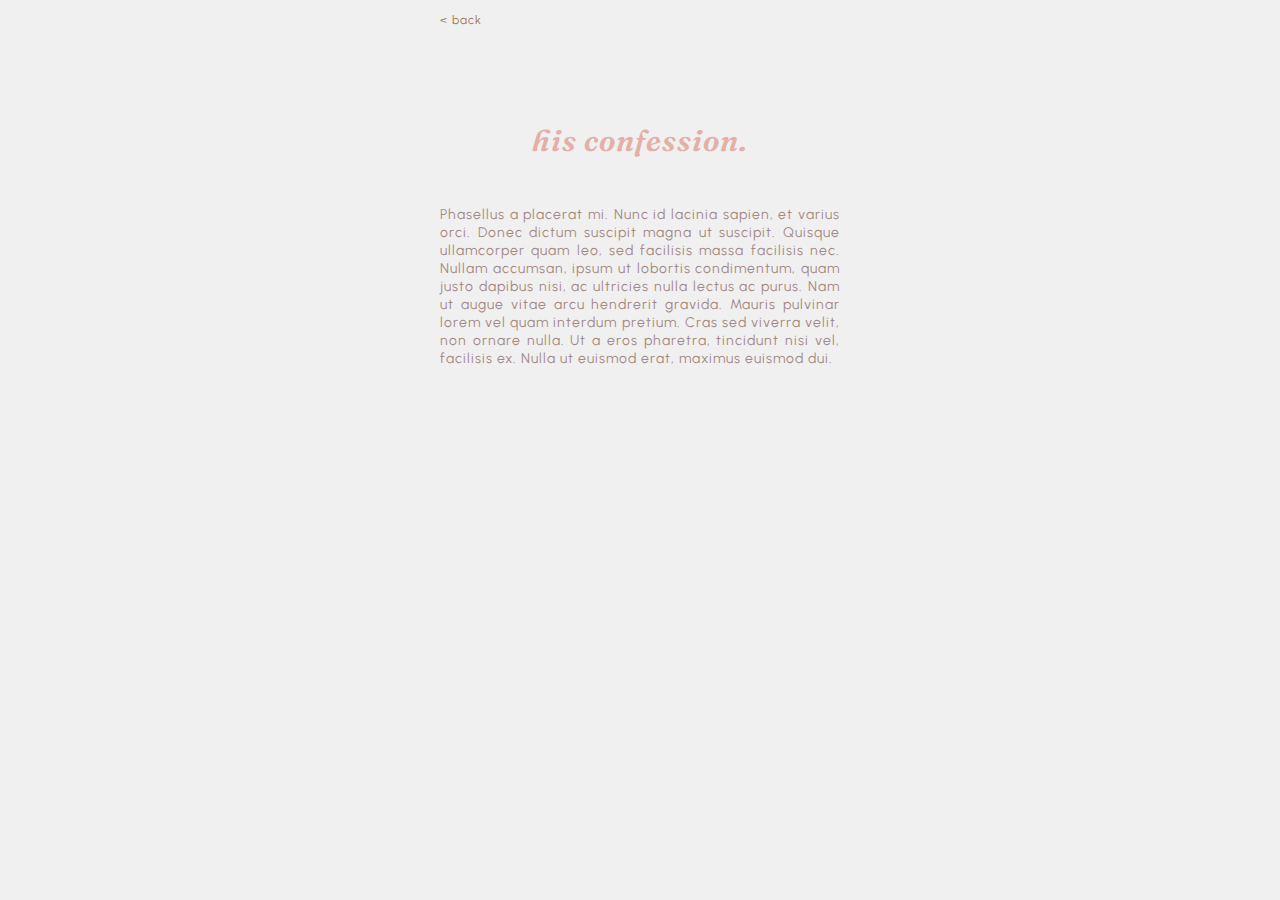
<file: mine/storyone.html>
<!DOCTYPE html>

<html lang="en">

<head>

    <meta charset="UTF-8">

    <meta name="viewport" content="width=device-width, initial-scale=1.0">

    <meta http-equiv="X-UA-Compatible" content="ie=edge">

    <link rel="icon" type="image/png" href="../favicon/favicon.ico">

    <title>his confession.</title>

    <link href="https://fonts.googleapis.com/css2?family=Pixelify+Sans:wght@400..700&display=swap" rel="stylesheet">

    <link href="https://fonts.googleapis.com/css2?family=Doto:wght@100..900&family=Press+Start+2P&family=Silkscreen:wght@400;700&family=VT323&display=swap" rel="stylesheet">

    <link rel="stylesheet" href="../css/style.css">

</head>

<body class="container">

    <header>

        <a href="../mine/index.html">< back</a>      

    </header>

    <main>

        <section>

            <h1>his confession.</h1>

            <p>
                Phasellus a placerat mi. Nunc id lacinia sapien, et varius orci. Donec dictum suscipit magna ut suscipit. Quisque ullamcorper quam leo, sed facilisis massa facilisis nec. Nullam accumsan, ipsum ut lobortis condimentum, quam justo dapibus nisi, ac ultricies nulla lectus ac purus. Nam ut augue vitae arcu hendrerit gravida. Mauris pulvinar lorem vel quam interdum pretium. Cras sed viverra velit, non ornare nulla. Ut a eros pharetra, tincidunt nisi vel, facilisis ex. Nulla ut euismod erat, maximus euismod dui.
            </p>

        </section>

    </main>

</body>

</html>
</file>
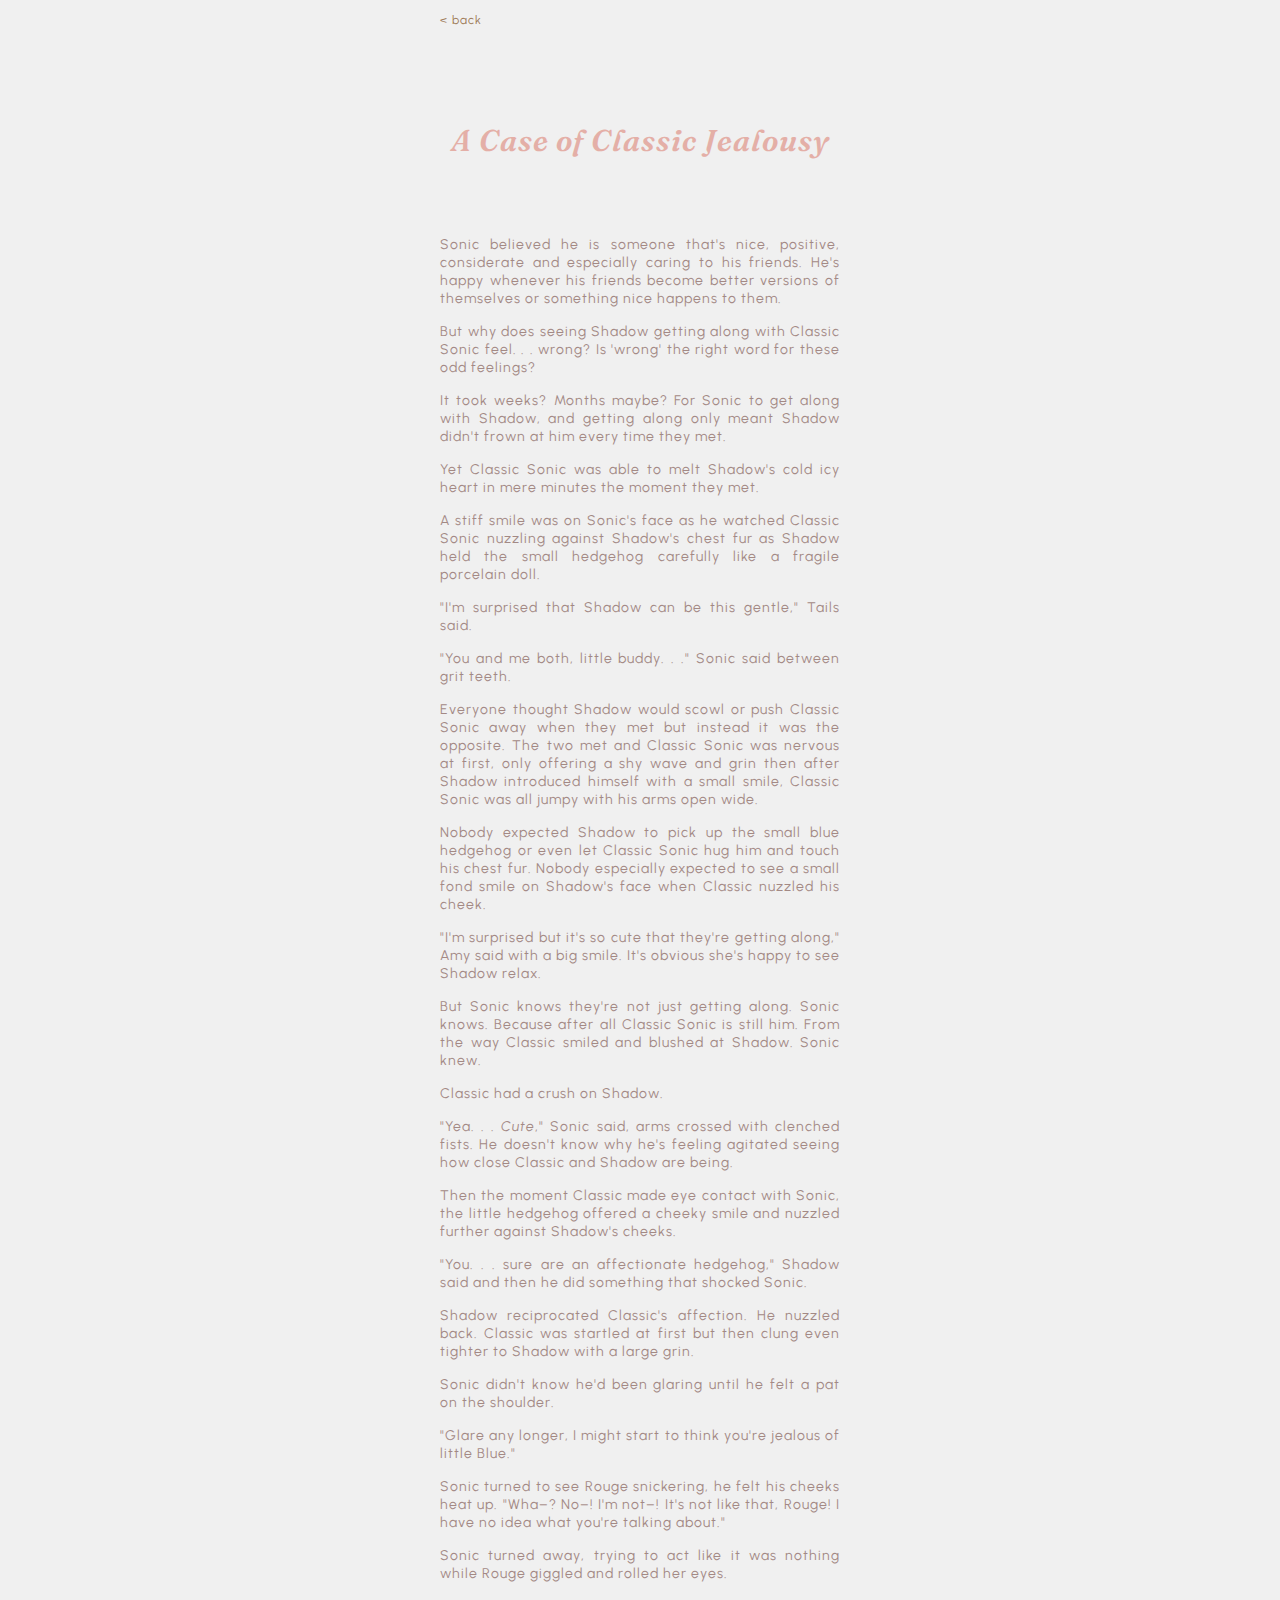
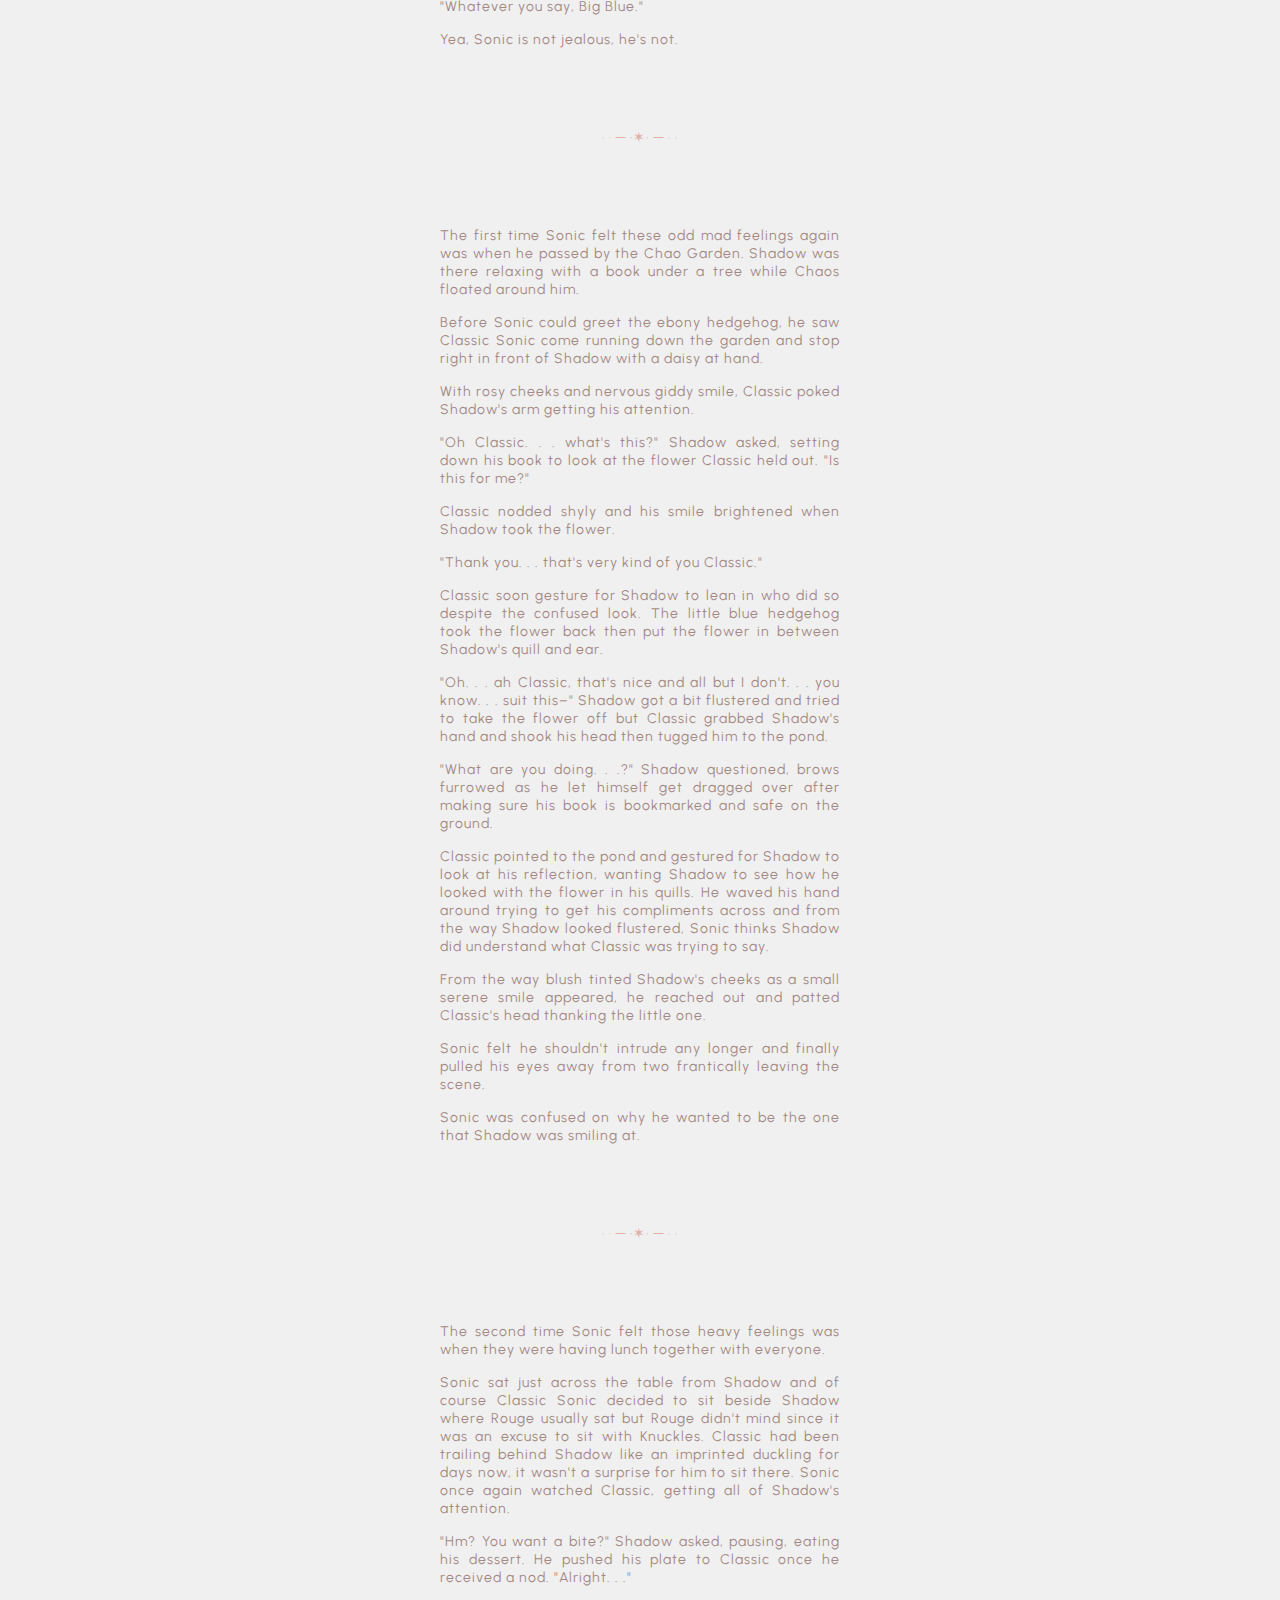
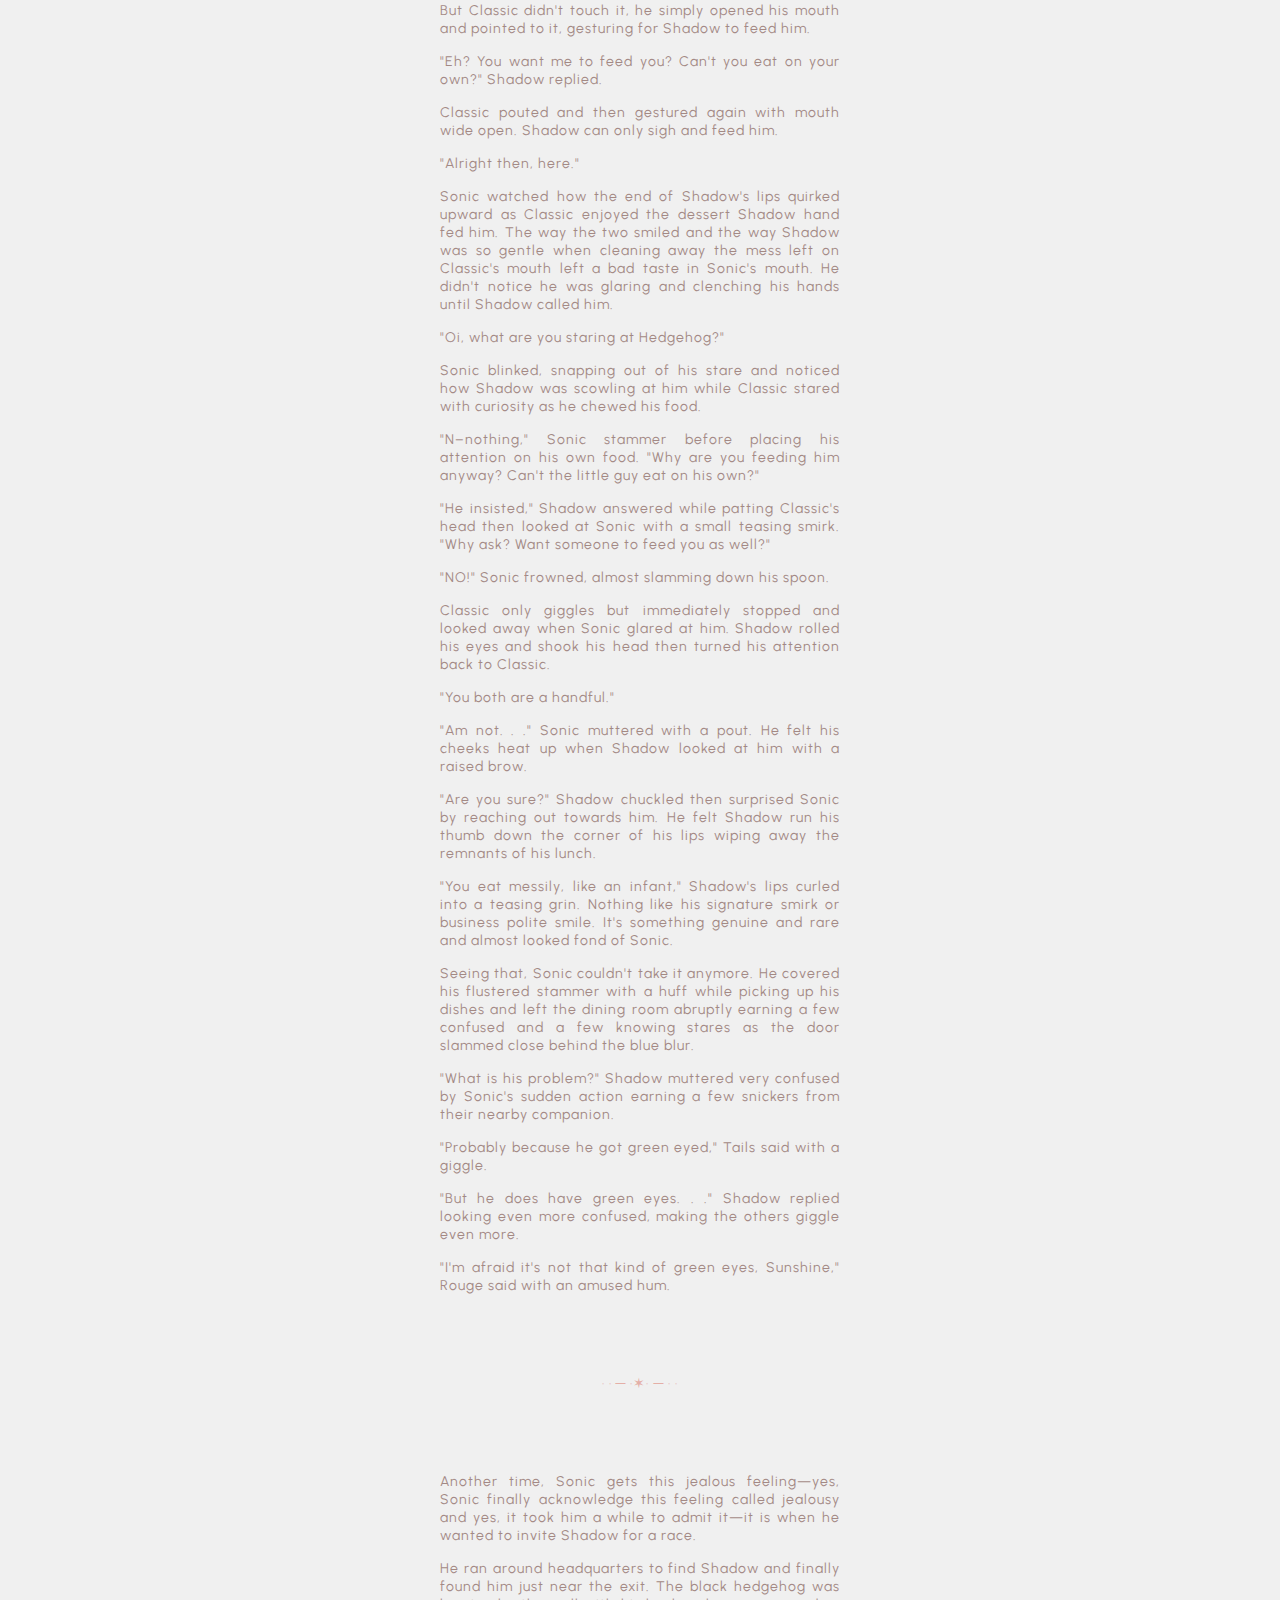
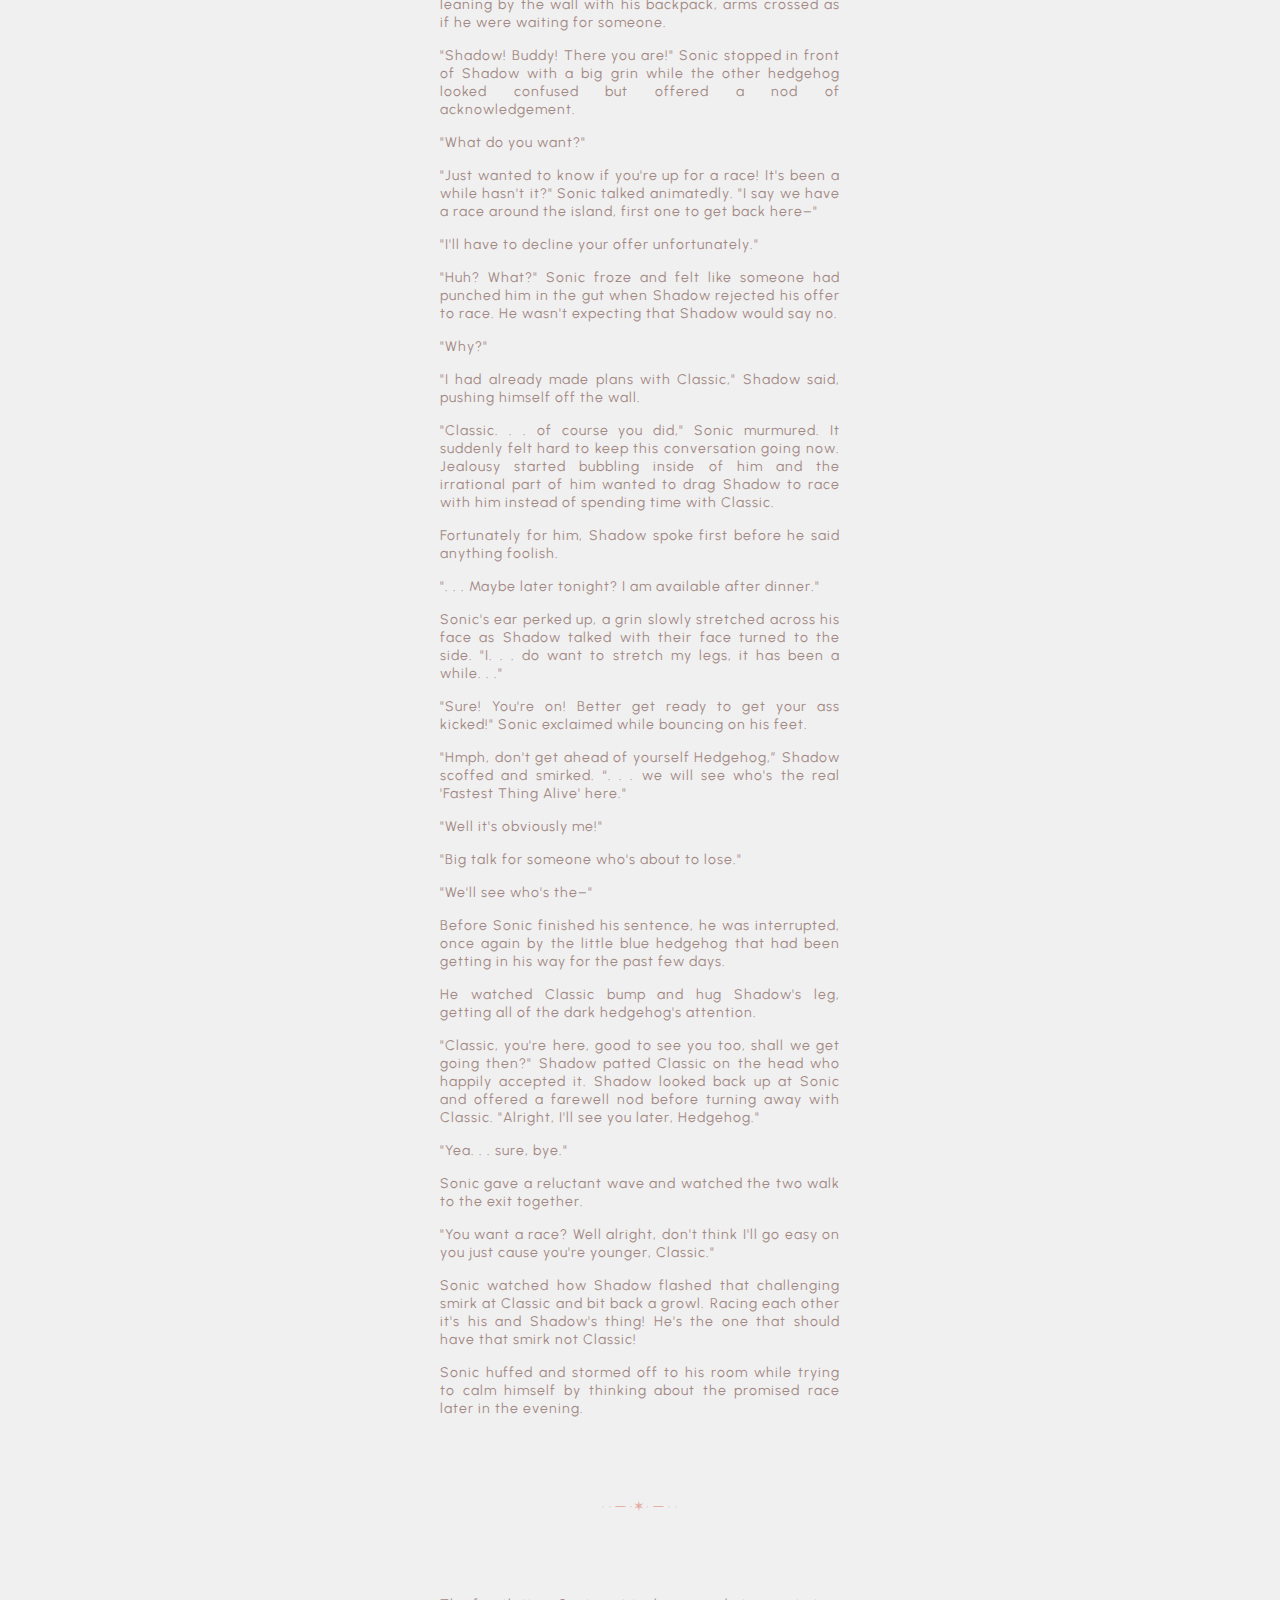
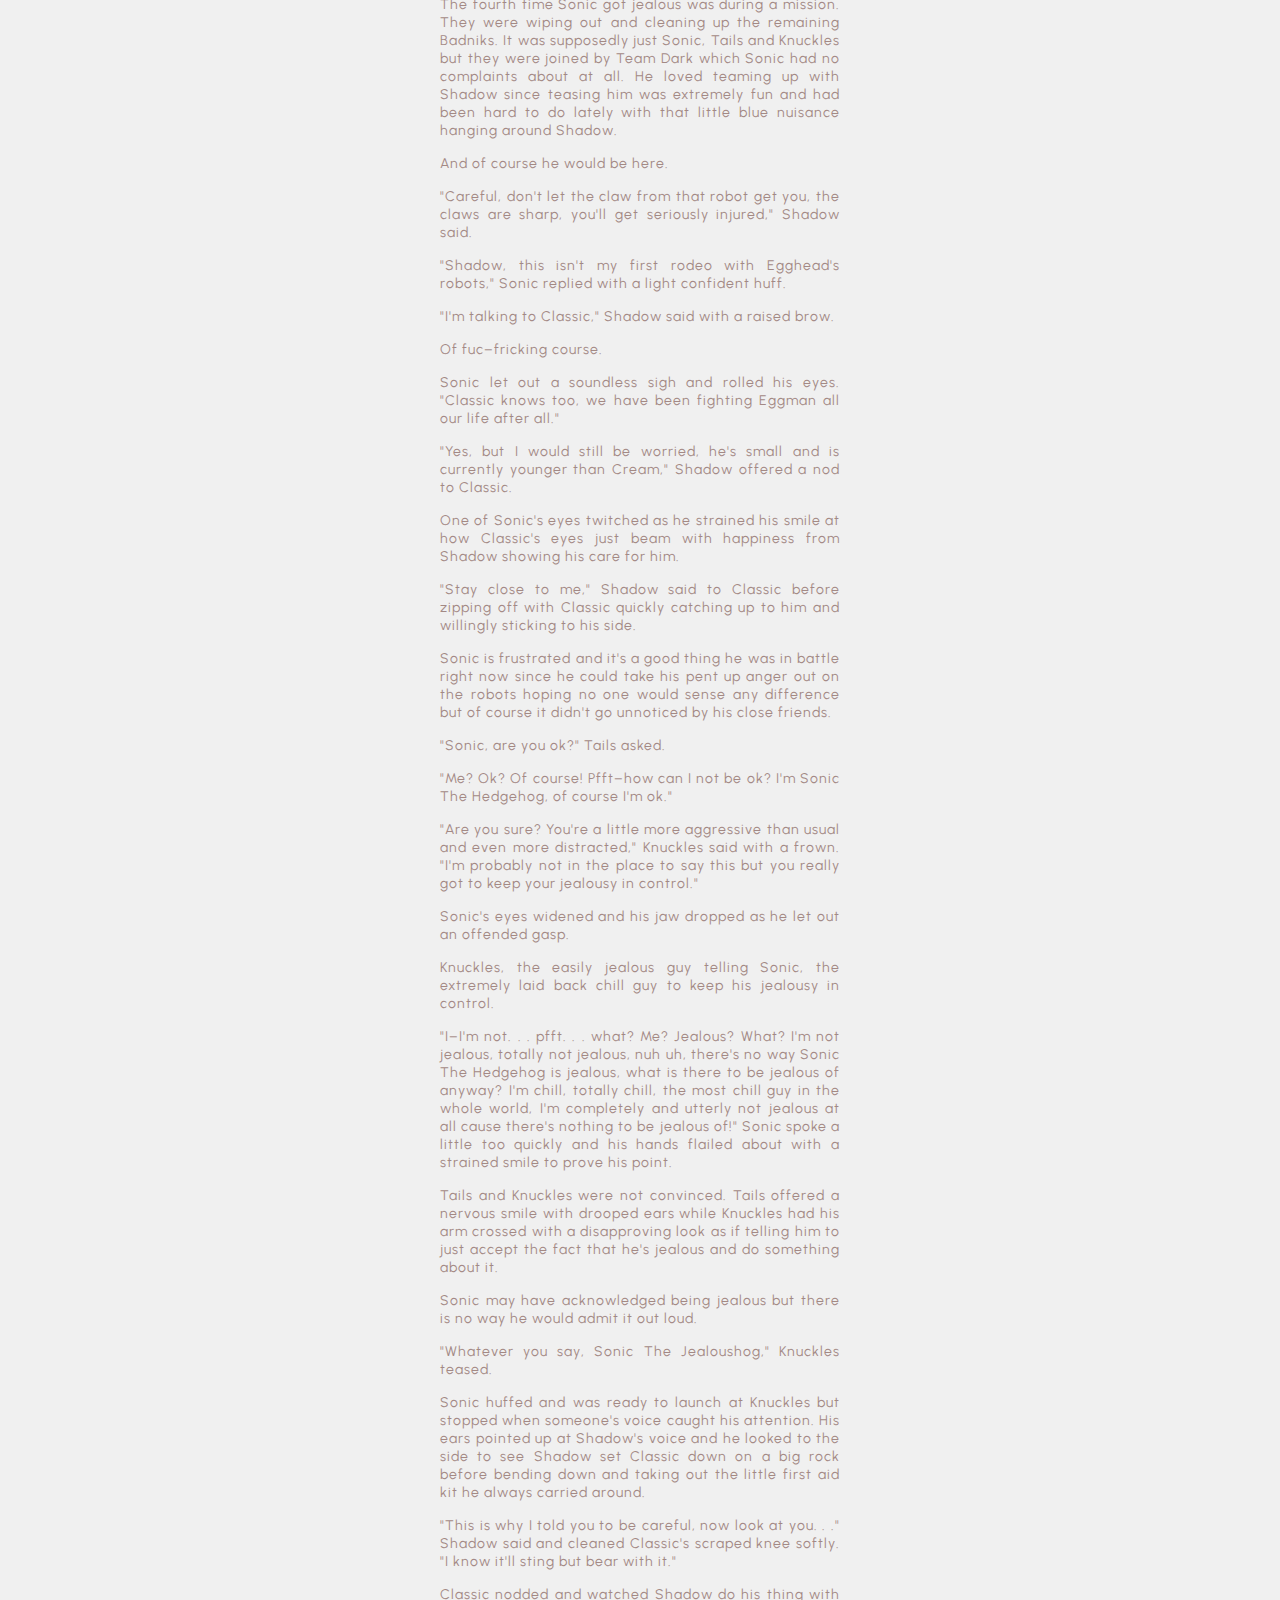
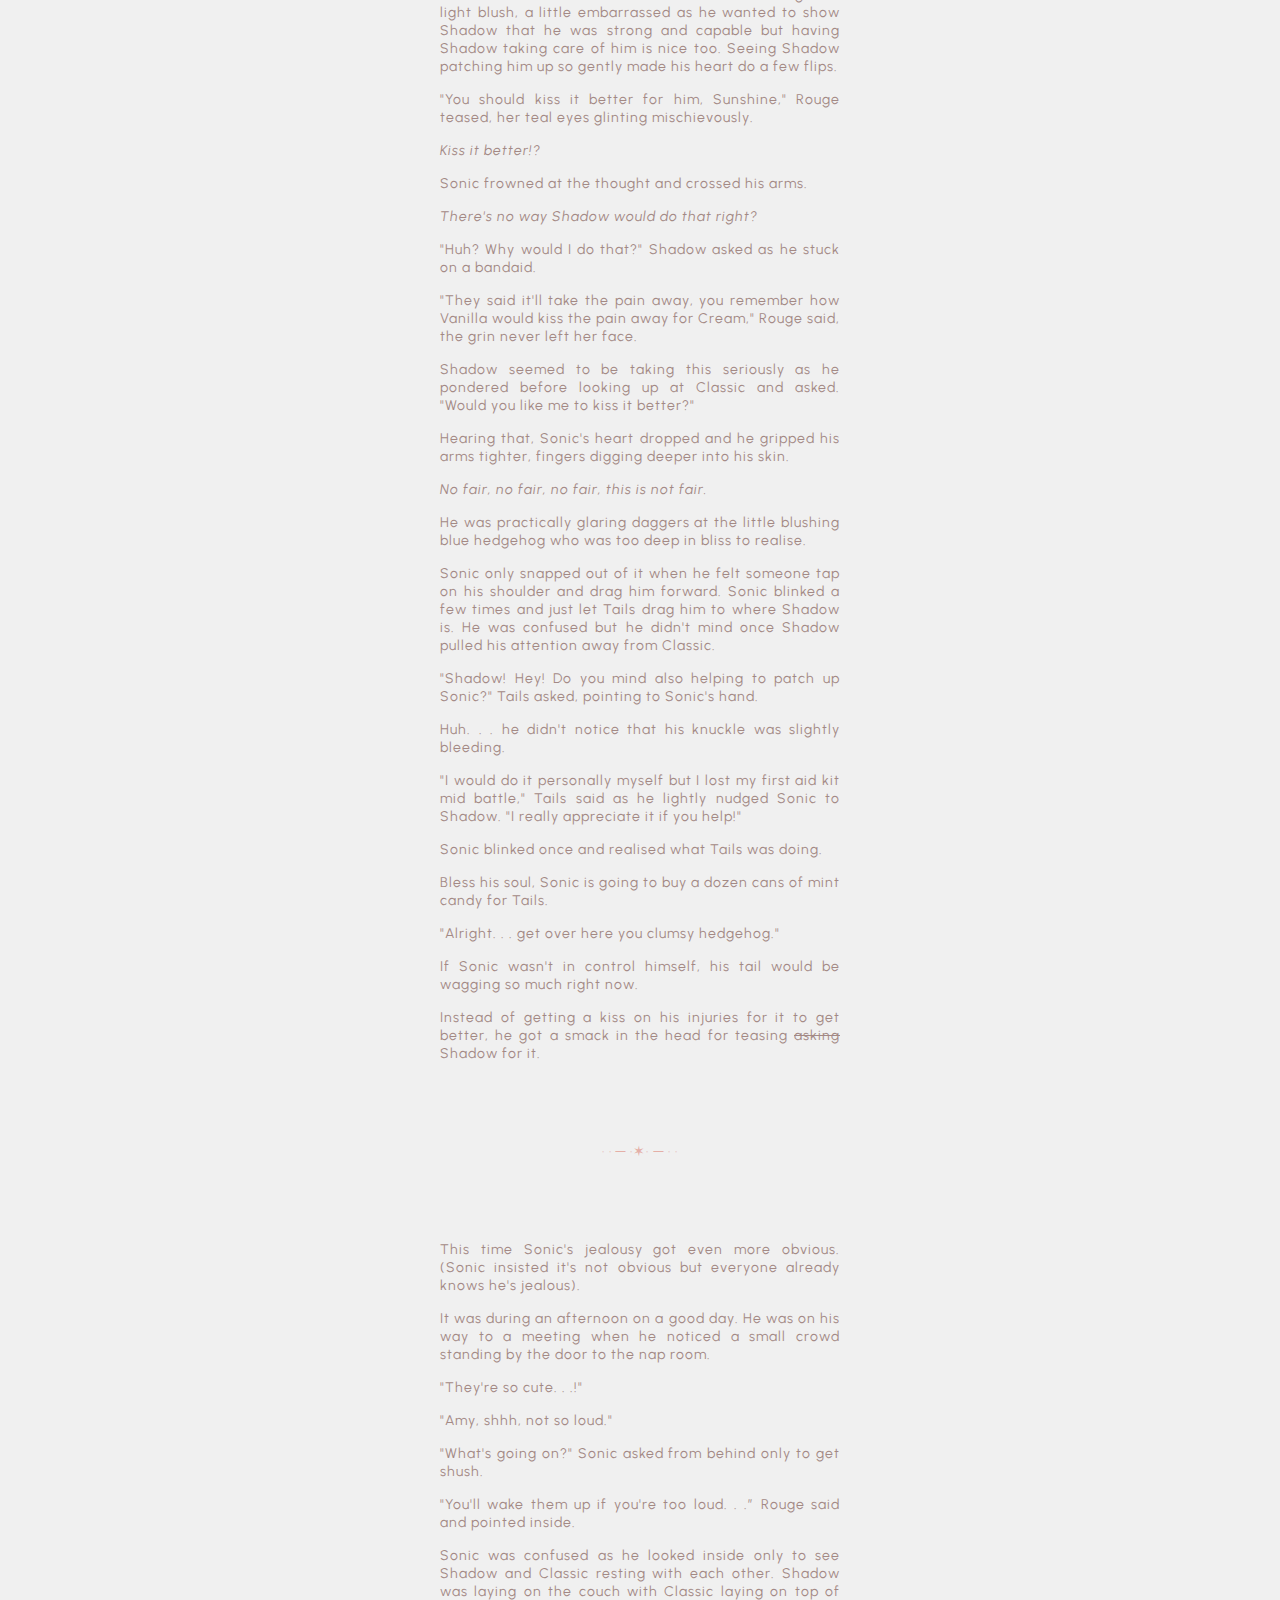
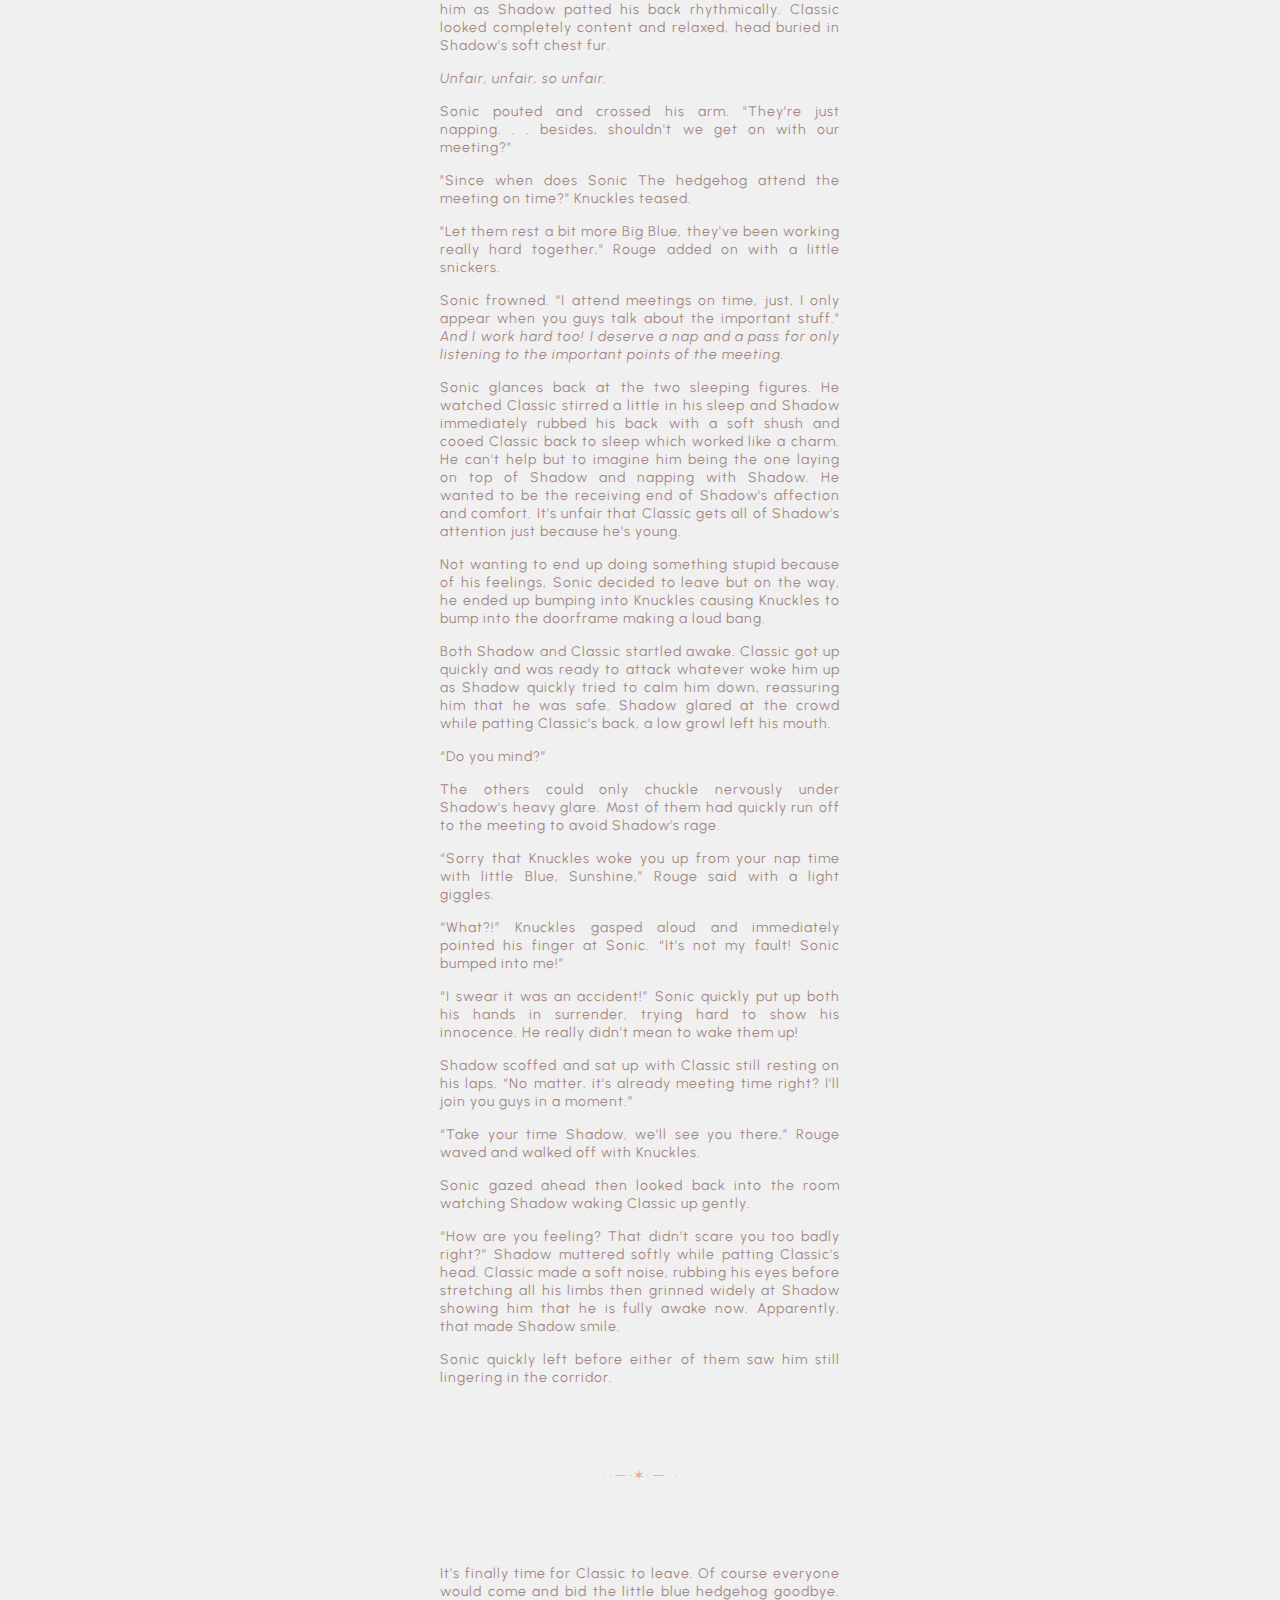
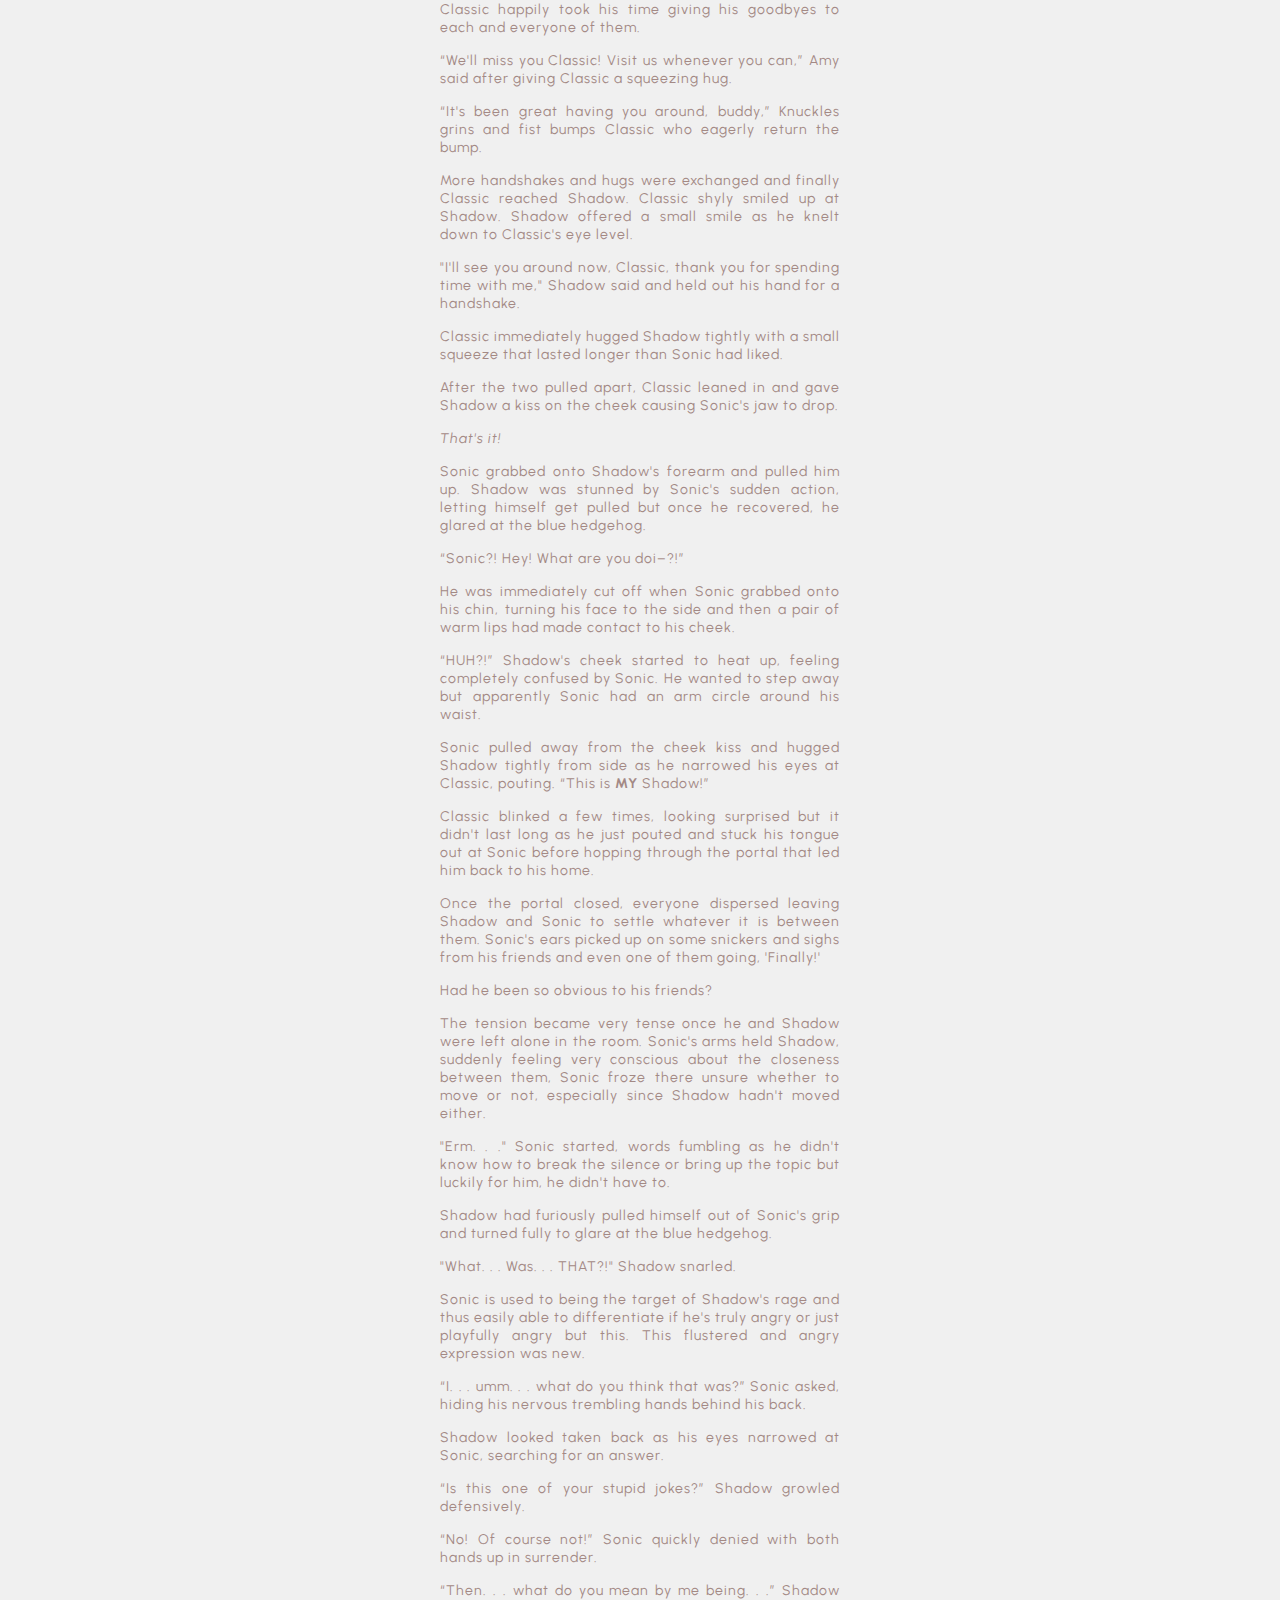
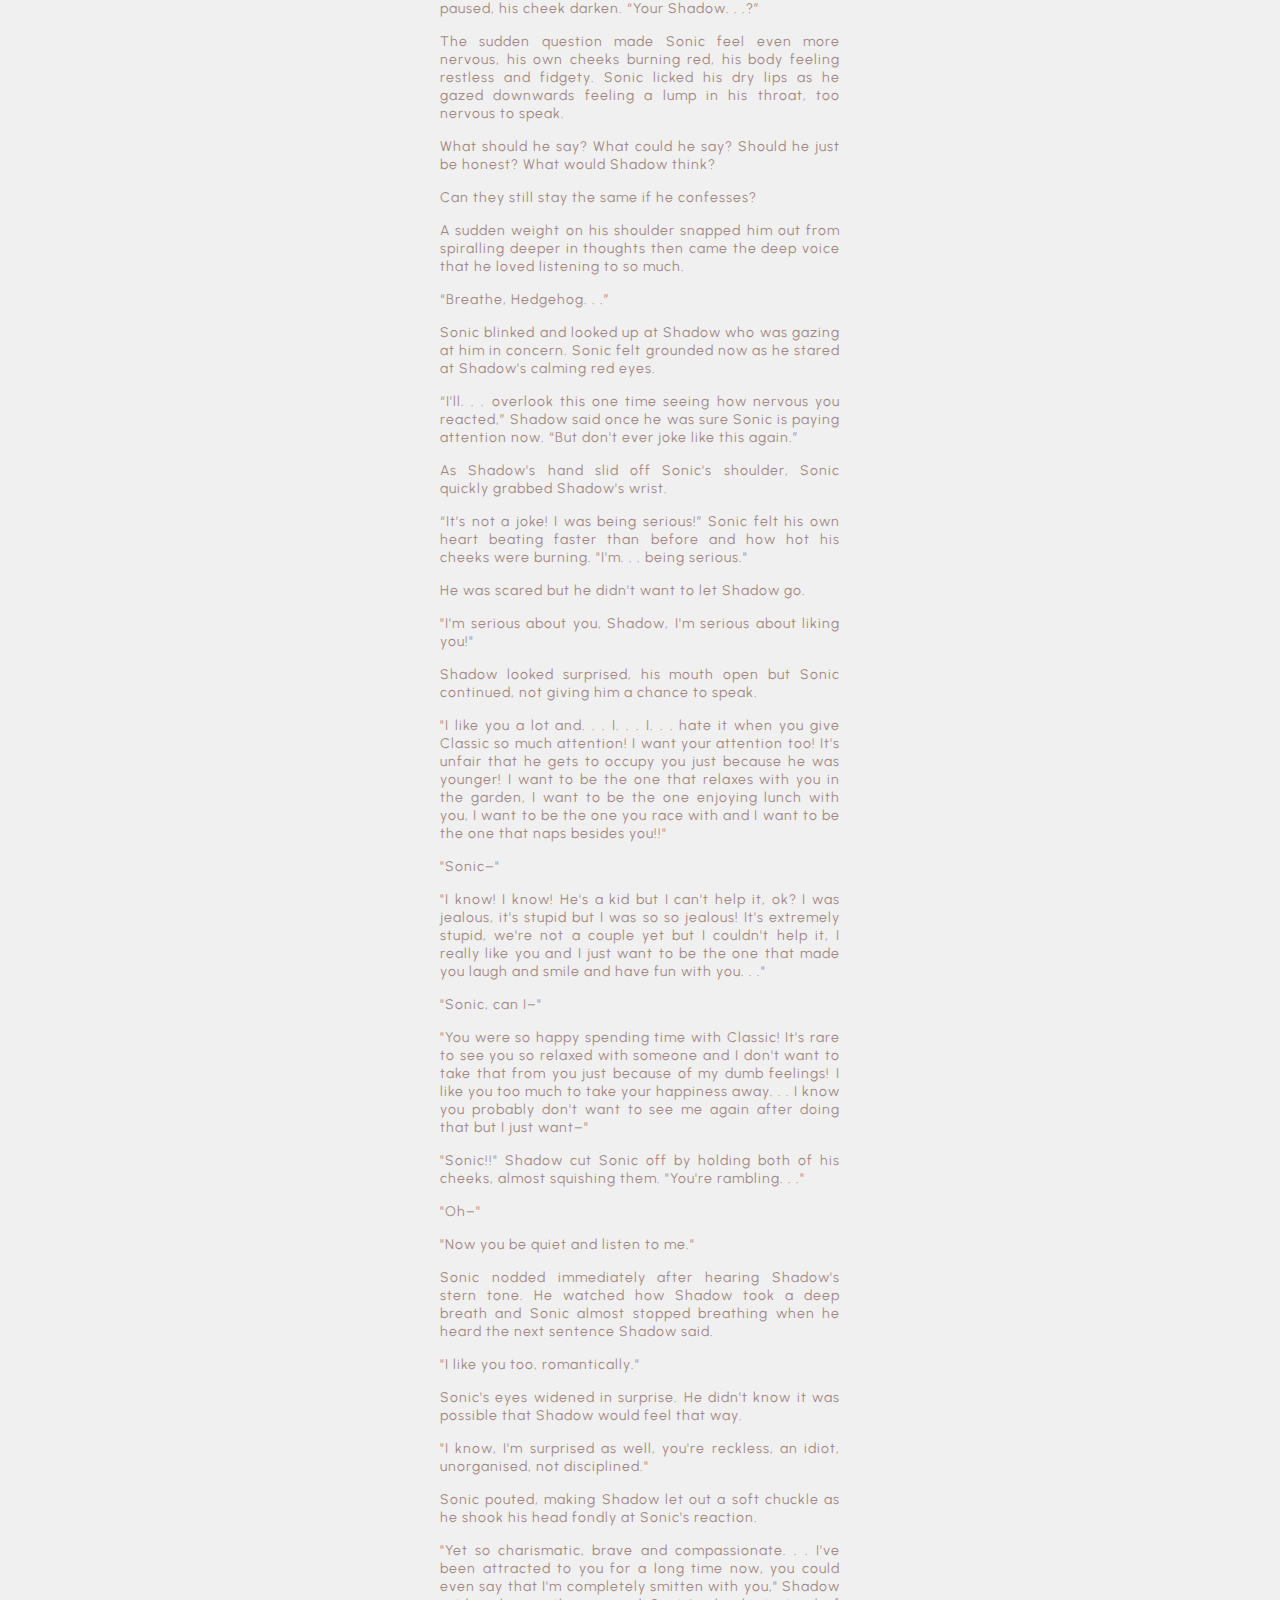
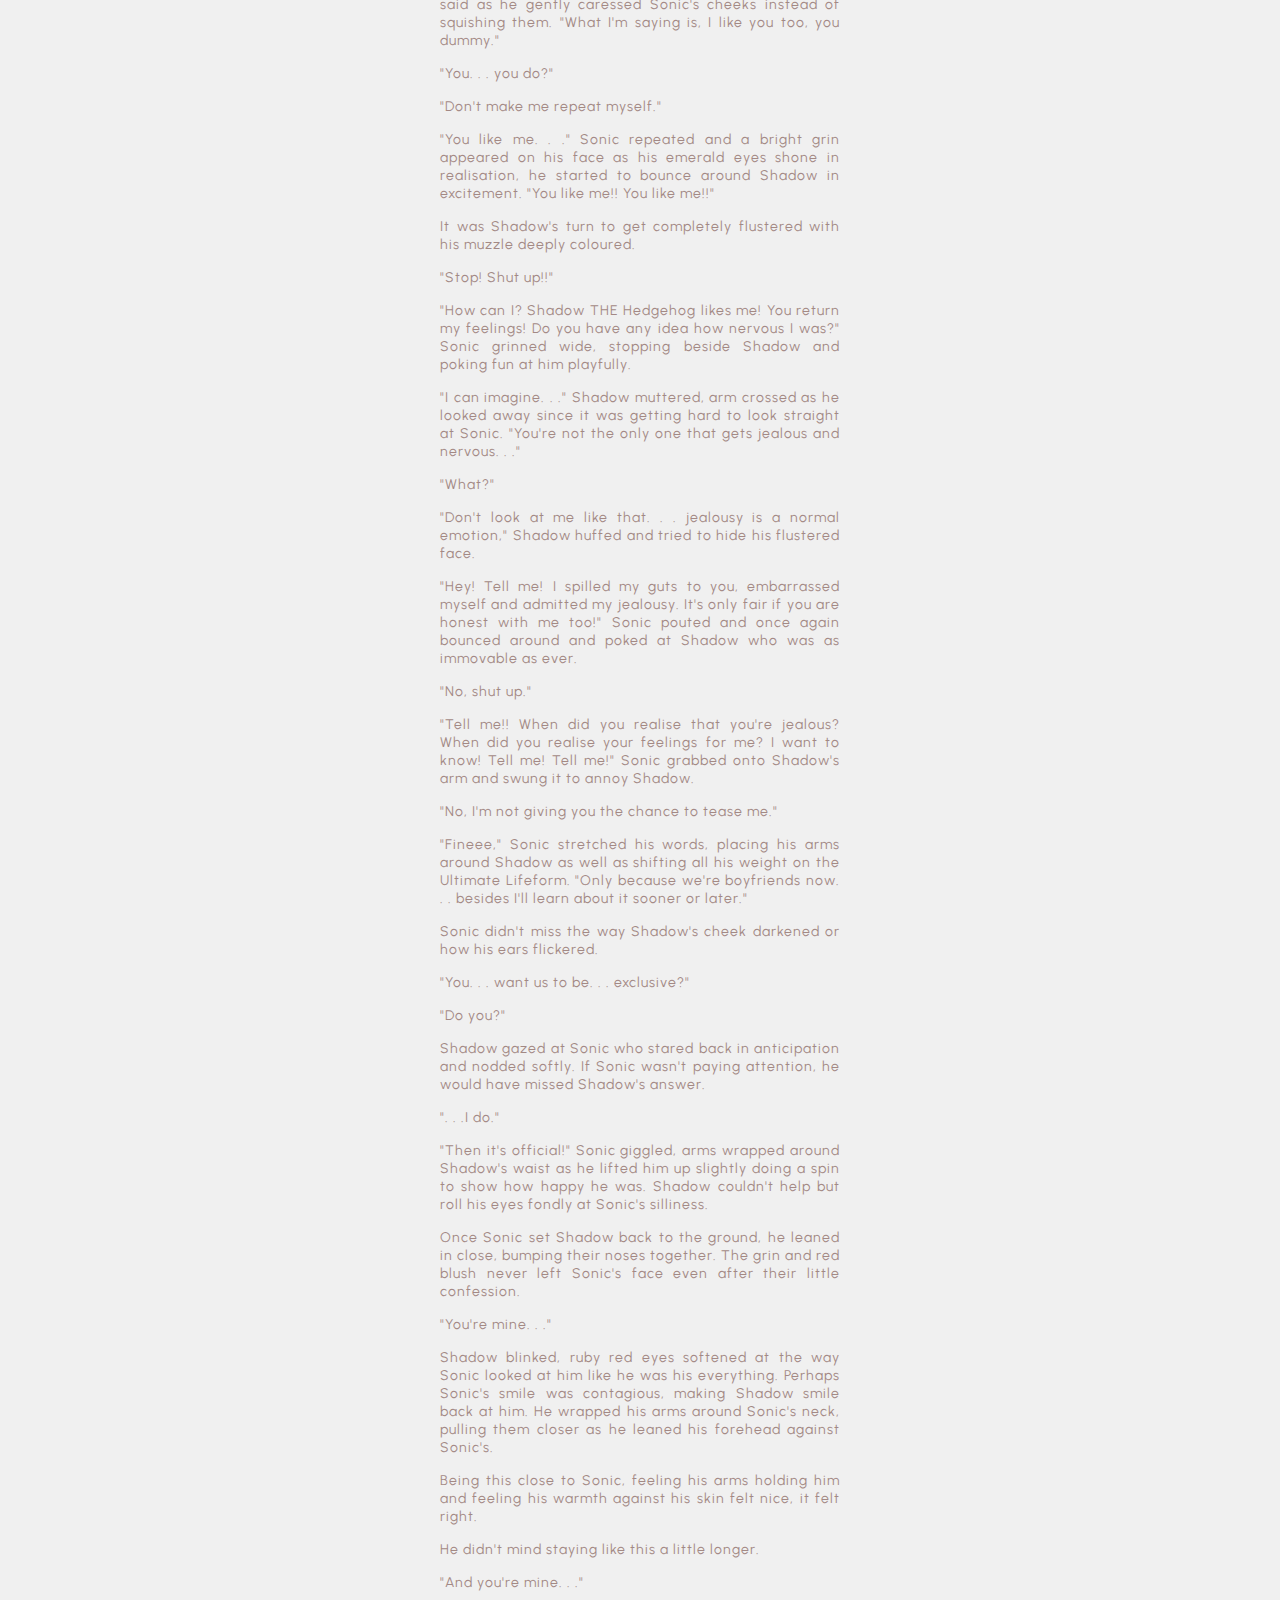
<file: shadow/storyone.html>
<!DOCTYPE html>

<html lang="en">

<head>

    <meta charset="UTF-8">

    <meta name="viewport" content="width=device-width, initial-scale=1.0">

    <meta http-equiv="X-UA-Compatible" content="ie=edge">

    <link rel="icon" type="image/png" href="../favicon/favicon.ico">

    <title>A Case of Classic Jealousy</title>

    <link rel="stylesheet" href="../css/style.css">

</head>

<body class="container">

    <header>

        <a href="../shadow.html">< back</a>      

    </header>

    <main>

        <section>

            <h1>A Case of Classic Jealousy</h1>

            <div class="paragraph-break">

                <p>
                    Sonic believed he is someone that's nice, positive, considerate and especially caring to his friends. He's happy whenever his friends become better versions of themselves or something nice happens to them.
                </p>

                <p>
                    But why does seeing Shadow getting along with Classic Sonic feel. . . wrong? Is 'wrong' the right word for these odd feelings?
                </p>

                <p>
                    It took weeks? Months maybe? For Sonic to get along with Shadow, and getting along only meant Shadow didn't frown at him every time they met.
                </p>

                <p>
                    Yet Classic Sonic was able to melt Shadow's cold icy heart in mere minutes the moment they
                    met.
                </p>

                <p>
                    A stiff smile was on Sonic's face as he watched Classic Sonic nuzzling against Shadow's
                    chest fur as Shadow held the small hedgehog carefully like a fragile porcelain doll.
                </p>

                <p>
                    "I'm surprised that Shadow can be this gentle," Tails said.
                </p>

                <p>
                    "You and me both, little buddy. . ." Sonic said between grit teeth.
                </p>

                <p>
                    Everyone thought Shadow would scowl or push Classic Sonic away when they met but instead it was the opposite. The two met and Classic Sonic was nervous at first, only offering a shy wave and grin then after Shadow introduced himself with a small smile, Classic Sonic was all jumpy with his arms open wide.
                </p>

                <p>
                    Nobody expected Shadow to pick up the small blue hedgehog or even let Classic Sonic hug him and touch his chest fur. Nobody especially expected to see a small fond smile on Shadow's face when Classic nuzzled his cheek.
                </p>

                <p>
                    "I'm surprised but it's so cute that they're getting along," Amy said with a big smile. It's obvious she's happy to see Shadow relax.
                </p>

                <p>
                    But Sonic knows they're not just getting along. Sonic knows. Because after all Classic Sonic is still him. From the way Classic smiled and blushed at Shadow. Sonic knew.
                </p>

                <p>
                    Classic had a crush on Shadow.
                </p>

                <p>
                    "Yea. . . <em>Cute</em>," Sonic said, arms crossed with clenched fists. He doesn't know why he's feeling agitated seeing how close Classic and Shadow are being.
                </p>

                <p>
                    Then the moment Classic made eye contact with Sonic, the little hedgehog offered a cheeky smile and nuzzled further against Shadow's cheeks.
                </p>

                <p>
                    "You. . . sure are an affectionate hedgehog," Shadow said and then he did something that shocked Sonic.
                </p>

                <p>
                    Shadow reciprocated Classic's affection. He nuzzled back. Classic was startled at first but then clung even tighter to Shadow with a large grin.
                </p>

                <p>
                    Sonic didn't know he'd been glaring until he felt a pat on the shoulder.
                </p>

                <p>
                    "Glare any longer, I might start to think you're jealous of little Blue."
                </p>

                <p>
                    Sonic turned to see Rouge snickering, he felt his cheeks heat up. "Wha&ndash;? No&ndash;! I'm not&ndash;! It's not like that, Rouge! I have no idea what you're talking about."
                </p>

                <p>
                    Sonic turned away, trying to act like it was nothing while Rouge giggled and rolled her eyes.
                </p>

                <p>
                    "Whatever you say, Big Blue."
                </p>

                <p>
                    Yea, Sonic is not jealous, he's not.
                </p>

            </div>

            <p class="line-break">· · ─ ·✶· ─ · ·</p class="line-break">

            <div class="paragraph-break">

                <p>
                    The first time Sonic felt these odd mad feelings again was when he passed by the Chao Garden. Shadow was there relaxing with a book under a tree while Chaos floated around him.
                </p>

                <p>
                    Before Sonic could greet the ebony hedgehog, he saw Classic Sonic come running down the garden and stop right in front of Shadow with a daisy at hand.
                </p>

                <p>
                    With rosy cheeks and nervous giddy smile, Classic poked Shadow's arm getting his attention.
                </p>

                <p>
                    "Oh Classic. . . what's this?" Shadow asked, setting down his book to look at the flower Classic held out. "Is this for me?"
                </p>

                <p>
                    Classic nodded shyly and his smile brightened when Shadow took the flower.
                </p>

                <p>
                    "Thank you. . . that's very kind of you Classic."
                </p>

                <p>
                    Classic soon gesture for Shadow to lean in who did so despite the confused look. The little blue hedgehog took the flower back then put the flower in between Shadow's quill and ear.
                </p>

                <p>
                    "Oh. . . ah Classic, that's nice and all but I don't. . . you know. . . suit this&ndash;" Shadow got a bit flustered and tried to take the flower off but Classic grabbed Shadow's hand and shook his head then tugged him to the pond.
                </p>

                <p>
                    "What are you doing. . .?" Shadow questioned, brows furrowed as he let himself get dragged over after making sure his book is bookmarked and safe on the ground.
                </p>

                <p>
                    Classic pointed to the pond and gestured for Shadow to look at his reflection, wanting Shadow to see how he looked with the flower in his quills. He waved his hand around trying to get his compliments across and from the way Shadow looked flustered, Sonic thinks Shadow did understand what Classic was trying to say.
                </p>

                <p>
                    From the way blush tinted Shadow's cheeks as a small serene smile appeared, he reached out and patted Classic's head thanking the little one.
                </p>

                <p>
                    Sonic felt he shouldn't intrude any longer and finally pulled his eyes away from two frantically leaving the scene.
                </p>

                <p>
                    Sonic was confused on why he wanted to be the one that Shadow was smiling at.
                </p>

            </div>

            <p class="line-break">· · ─ ·✶· ─ · ·</p class="line-break">

            <div class="paragraph-break">

                <p>
                    The second time Sonic felt those heavy feelings was when they were having lunch together with everyone.
                </p>

                <p>
                    Sonic sat just across the table from Shadow and of course Classic Sonic decided to sit beside Shadow where Rouge usually sat but Rouge didn't mind since it was an excuse to sit with Knuckles. Classic had been trailing behind Shadow like an imprinted duckling for days now, it wasn't a surprise for him to sit there. Sonic once again watched Classic, getting all of Shadow's attention.
                </p>

                <p>
                    "Hm? You want a bite?" Shadow asked, pausing, eating his dessert. He pushed his plate to Classic once he received a nod. "Alright. . ."
                </p>

                <p>
                    But Classic didn't touch it, he simply opened his mouth and pointed to it, gesturing for Shadow to feed him.
                </p>

                <p>
                    "Eh? You want me to feed you? Can't you eat on your own?" Shadow replied.
                </p>

                <p>
                    Classic pouted and then gestured again with mouth wide open. Shadow can only sigh and feed him.
                </p>

                <p>
                    "Alright then, here."
                </p>

                <p>
                    Sonic watched how the end of Shadow's lips quirked upward as Classic enjoyed the dessert Shadow hand fed him. The way the two smiled and the way Shadow was so gentle when cleaning away the mess left on Classic's mouth left a bad taste in Sonic's mouth. He didn't notice he was glaring and clenching his hands until Shadow called him.
                </p>

                <p>
                    "Oi, what are you staring at Hedgehog?"
                </p>

                <p>
                    Sonic blinked, snapping out of his stare and noticed how Shadow was scowling at him while Classic stared with curiosity as he chewed his food.
                </p>

                <p>
                    "N&ndash;nothing," Sonic stammer before placing his attention on his own food. "Why are you feeding him anyway? Can't the little guy eat on his own?"
                </p>

                <p>
                    "He insisted," Shadow answered while patting Classic's head then looked at Sonic with a small teasing smirk. "Why ask? Want someone to feed you as well?"
                </p>

                <p>
                    "NO!" Sonic frowned, almost slamming down his spoon.
                </p>

                <p>
                    Classic only giggles but immediately stopped and looked away when Sonic glared at him. Shadow rolled his eyes and shook his head then turned his attention back to Classic.
                </p>

                <p>
                    "You both are a handful."
                </p>

                <p>
                    "Am not. . ." Sonic muttered with a pout. He felt his cheeks heat up when Shadow looked at him with a raised brow.
                </p>

                <p>
                    "Are you sure?" Shadow chuckled then surprised Sonic by reaching out towards him. He felt Shadow run his thumb down the corner of his lips wiping away the remnants of his lunch.
                </p>

                <p>
                    "You eat messily, like an infant," Shadow's lips curled into a teasing grin. Nothing like his signature smirk or business polite smile. It's something genuine and rare and almost looked fond of Sonic.
                </p>

                <p>
                    Seeing that, Sonic couldn't take it anymore. He covered his flustered stammer with a huff while picking up his dishes and left the dining room abruptly earning a few confused and a few knowing stares as the door slammed close behind the blue blur.
                </p>

                <p>
                    "What is his problem?" Shadow muttered very confused by Sonic's sudden action earning a few snickers from their nearby companion.
                </p>

                <p>
                    "Probably because he got green eyed," Tails said with a giggle.
                </p>

                <p>
                    "But he does have green eyes. . ." Shadow replied looking even more confused, making the others giggle even more.
                </p>

                <p>
                    "I'm afraid it's not that kind of green eyes, Sunshine," Rouge said with an amused hum.
                </p>

            </div>

            <p class="line-break">· · ─ ·✶· ─ · ·</p class="line-break">

            <div class="paragraph-break">

                <p>
                    Another time, Sonic gets this jealous feeling&mdash;yes, Sonic finally acknowledge this feeling called jealousy and yes, it took him a while to admit it&mdash;it is when he wanted to invite Shadow for a race.
                </p>

                <p>
                    He ran around headquarters to find Shadow and finally found him just near the exit. The black hedgehog was leaning by the wall with his backpack, arms crossed as if he were waiting for someone.
                </p>

                <p>
                    "Shadow! Buddy! There you are!" Sonic stopped in front of Shadow with a big grin while the other hedgehog looked confused but offered a nod of acknowledgement.
                </p>

                <p>
                    "What do you want?"
                </p>

                <p>
                    "Just wanted to know if you're up for a race! It's been a while hasn't it?" Sonic talked animatedly. "I say we have a race around the island, first one to get back here&ndash;"
                </p>

                <p>
                    "I'll have to decline your offer unfortunately."
                </p>

                <p>
                    "Huh? What?" Sonic froze and felt like someone had punched him in the gut when Shadow rejected his offer to race. He wasn't expecting that Shadow would say no.
                </p>

                <p>
                    "Why?"
                </p>

                <p>
                    "I had already made plans with Classic," Shadow said, pushing himself off the wall.
                </p>

                <p>
                    "Classic. . . of course you did," Sonic murmured. It suddenly felt hard to keep this conversation going now. Jealousy started bubbling inside of him and the irrational part of him wanted to drag Shadow to race with him instead of spending time with Classic.
                </p>

                <p>
                    Fortunately for him, Shadow spoke first before he said anything foolish.
                </p>

                <p>
                    ". . . Maybe later tonight? I am available after dinner."
                </p>

                <p>
                    Sonic's ear perked up, a grin slowly stretched across his face as Shadow talked with their face turned to the side. "I. . . do want to stretch my legs, it has been a while. . ."
                </p>

                <p>
                    "Sure! You're on! Better get ready to get your ass kicked!" Sonic exclaimed while bouncing on his feet.
                </p>

                <p>
                    "Hmph, don't get ahead of yourself Hedgehog,” Shadow scoffed and smirked. “. . . we will see who's the real 'Fastest Thing Alive' here."
                </p>

                <p>
                    "Well it's obviously me!"
                </p>

                <p>
                    "Big talk for someone who's about to lose."
                </p>

                <p>
                    "We'll see who's the&ndash;"
                </p>

                <p>
                    Before Sonic finished his sentence, he was interrupted, once again by the little blue hedgehog that had been getting in his way for the past few days.
                </p>

                <p>
                    He watched Classic bump and hug Shadow's leg, getting all of the dark hedgehog's attention.
                </p>

                <p>
                    "Classic, you're here, good to see you too, shall we get going then?" Shadow patted Classic on the head who happily accepted it. Shadow looked back up at Sonic and offered a farewell nod before turning away with Classic. "Alright, I'll see you later, Hedgehog."
                </p>

                <p>
                    "Yea. . . sure, bye."
                </p>

                <p>
                    Sonic gave a reluctant wave and watched the two walk to the exit together.
                </p>

                <p>
                    "You want a race? Well alright, don't think I'll go easy on you just cause you're younger, Classic."
                </p>

                <p>
                    Sonic watched how Shadow flashed that challenging smirk at Classic and bit back a growl. Racing each other it's his and Shadow's thing! He's the one that should have that smirk not Classic!
                </p>

                <p>
                    Sonic huffed and stormed off to his room while trying to calm himself by thinking about the promised race later in the evening.
                </p>

            </div>

            <p class="line-break">· · ─ ·✶· ─ · ·</p class="line-break">

            <div class="paragraph-break">

                <p>
                    The fourth time Sonic got jealous was during a mission. They were wiping out and cleaning up the remaining Badniks. It was supposedly just Sonic, Tails and Knuckles but they were joined by Team Dark which Sonic had no complaints about at all. He loved teaming up with Shadow since teasing him was extremely fun and had been hard to do lately with that little blue nuisance hanging around Shadow.
                </p>

                <p>
                    And of course he would be here.
                </p>

                <p>
                    "Careful, don't let the claw from that robot get you, the claws are sharp, you'll get seriously injured," Shadow said.
                </p>

                <p>
                    "Shadow, this isn't my first rodeo with Egghead's robots," Sonic replied with a light confident huff.
                </p>

                <p>
                    "I'm talking to Classic," Shadow said with a raised brow.
                </p>

                <p>
                    Of fuc&ndash;fricking course.
                </p>

                <p>
                    Sonic let out a soundless sigh and rolled his eyes. "Classic knows too, we have been fighting Eggman all our life after all."
                </p>

                <p>
                    "Yes, but I would still be worried, he's small and is currently younger than Cream," Shadow offered a nod to Classic.
                </p>

                <p>
                    One of Sonic's eyes twitched as he strained his smile at how Classic's eyes just beam with happiness from Shadow showing his care for him.
                </p>

                <p>
                    "Stay close to me," Shadow said to Classic before zipping off with Classic quickly catching up to him and willingly sticking to his side.
                </p>

                <p>
                    Sonic is frustrated and it's a good thing he was in battle right now since he could take his pent up anger out on the robots hoping no one would sense any difference but of course it didn't go unnoticed by his close friends.
                </p>

                <p>
                    "Sonic, are you ok?" Tails asked.
                </p>

                <p>
                    "Me? Ok? Of course! Pfft&ndash;how can I not be ok? I'm Sonic The Hedgehog, of course I'm ok."
                </p>

                <p>
                    "Are you sure? You're a little more aggressive than usual and even more distracted," Knuckles said with a frown. "I'm probably not in the place to say this but you really got to keep your jealousy in control."
                </p>

                <p>
                    Sonic's eyes widened and his jaw dropped as he let out an offended gasp.
                </p>

                <p>
                    Knuckles, the easily jealous guy telling Sonic, the extremely laid back chill guy to keep his jealousy in control.
                </p>

                <p>
                    "I&ndash;I'm not. . . pfft. . . what? Me? Jealous? What? I'm not jealous, totally not jealous, nuh uh, there's no way Sonic The Hedgehog is jealous, what is there to be jealous of anyway? I'm chill, totally chill, the most chill guy in the whole world, I'm completely and utterly not jealous at all cause there's nothing to be jealous of!" Sonic spoke a little too quickly and his hands flailed about with a strained smile to prove his point.
                </p>

                <p>
                    Tails and Knuckles were not convinced. Tails offered a nervous smile with drooped ears while Knuckles had his arm crossed with a disapproving look as if telling him to just accept the fact that he's jealous and do something about it.
                </p>

                <p>
                    Sonic may have acknowledged being jealous but there is no way he would admit it out loud.
                </p>

                <p>
                    "Whatever you say, Sonic The Jealoushog," Knuckles teased.
                </p>

                <p>
                    Sonic huffed and was ready to launch at Knuckles but stopped when someone's voice caught his attention. His ears pointed up at Shadow's voice and he looked to the side to see Shadow set Classic down on a big rock before bending down and taking out the little first aid kit he always carried around.
                </p>

                <p>
                    "This is why I told you to be careful, now look at you. . ." Shadow said and cleaned Classic's scraped knee softly. "I know it'll sting but bear with it."
                </p>

                <p>
                    Classic nodded and watched Shadow do his thing with light blush, a little embarrassed as he wanted to show Shadow that he was strong and capable but having Shadow taking care of him is nice too. Seeing Shadow patching him up so gently made his heart do a few flips.
                </p>

                <p>
                    "You should kiss it better for him, Sunshine," Rouge teased, her teal eyes glinting mischievously.
                </p>

                <p>
                    <em>Kiss it better!?</em>
                </p>

                <p>
                    Sonic frowned at the thought and crossed his arms.
                </p>

                <p>
                    <em>There's no way Shadow would do that right?</em>
                </p>

                <p>
                    "Huh? Why would I do that?" Shadow asked as he stuck on a bandaid.
                </p>

                <p>
                    "They said it'll take the pain away, you remember how Vanilla would kiss the pain away for Cream," Rouge said, the grin never left her face.
                </p>

                <p>
                    Shadow seemed to be taking this seriously as he pondered before looking up at Classic and asked. "Would you like me to kiss it better?"
                </p>

                <p>
                    Hearing that, Sonic's heart dropped and he gripped his arms tighter, fingers digging deeper into his skin.
                </p>

                <p>
                    <em>No fair, no fair, no fair, this is not fair.</em>
                </p>

                <p>
                    He was practically glaring daggers at the little blushing blue hedgehog who was too deep in bliss to realise.
                </p>

                <p>
                    Sonic only snapped out of it when he felt someone tap on his shoulder and drag him forward. Sonic blinked a few times and just let Tails drag him to where Shadow is. He was confused but he didn't mind once Shadow pulled his attention away from Classic.
                </p>

                <p>
                    "Shadow! Hey! Do you mind also helping to patch up Sonic?" Tails asked, pointing to Sonic's hand.
                </p>

                <p>
                    Huh. . . he didn't notice that his knuckle was slightly bleeding.
                </p>

                <p>
                    "I would do it personally myself but I lost my first aid kit mid battle," Tails said as he lightly nudged Sonic to Shadow. "I really appreciate it if you help!"
                </p>

                <p>
                    Sonic blinked once and realised what Tails was doing.
                </p>

                <p>
                    Bless his soul, Sonic is going to buy a dozen cans of mint candy for Tails.
                </p>

                <p>
                    "Alright. . . get over here you clumsy hedgehog."
                </p>

                <p>
                    If Sonic wasn't in control himself, his tail would be wagging so much right now.
                </p>

                <p>
                    Instead of getting a kiss on his injuries for it to get better, he got a smack in the head for teasing <span class="strike">asking</span> Shadow for it.
                </p>

            </div>

            <p class="line-break">· · ─ ·✶· ─ · ·</p class="line-break">

            <div class="paragraph-break">

                <p>
                    This time Sonic's jealousy got even more obvious. (Sonic insisted it's not obvious but everyone already knows he's jealous).
                </p>

                <p>
                    It was during an afternoon on a good day. He was on his way to a meeting when he noticed a small crowd standing by the door to the nap room.
                </p>

                <p>
                    "They're so cute. . .!"
                </p>

                <p>
                    "Amy, shhh, not so loud."
                </p>

                <p>
                    "What's going on?" Sonic asked from behind only to get shush.
                </p>

                <p>
                    "You'll wake them up if you're too loud. . .” Rouge said and pointed inside.
                </p>

                <p>
                    Sonic was confused as he looked inside only to see Shadow and Classic resting with each other. Shadow was laying on the couch with Classic laying on top of him as Shadow patted his back rhythmically. Classic looked completely content and relaxed, head buried in Shadow's soft chest fur.
                </p>

                <p>
                    <em>Unfair, unfair, so unfair.</em>
                </p>

                <p>
                    Sonic pouted and crossed his arm. "They're just napping. . . besides, shouldn't we get on with our meeting?"
                </p>

                <p>
                    "Since when does Sonic The hedgehog attend the meeting on time?" Knuckles teased.
                </p>

                <p>
                    "Let them rest a bit more Big Blue, they've been working really hard together," Rouge added on with a little snickers.
                </p>

                <p>
                    Sonic frowned. "I attend meetings on time, just, I only appear when you guys talk about the important stuff." <em>And I work hard too! I deserve a nap and a pass for only listening to the important points of the meeting.</em>
                </p>

                <p>
                    Sonic glances back at the two sleeping figures. He watched Classic stirred a little in his sleep and Shadow immediately rubbed his back with a soft shush and cooed Classic back to sleep which worked like a charm. He can't help but to imagine him being the one laying on top of Shadow and napping with Shadow. He wanted to be the receiving end of Shadow's affection and comfort. It's unfair that Classic gets all of Shadow's attention just because he's young.
                </p>

                <p>
                    Not wanting to end up doing something stupid because of his feelings, Sonic decided to leave but on the way, he ended up bumping into Knuckles causing Knuckles to bump into the doorframe making a loud bang.
                </p>

                <p>
                    Both Shadow and Classic startled awake. Classic got up quickly and was ready to attack whatever woke him up as Shadow quickly tried to calm him down, reassuring him that he was safe. Shadow glared at the crowd while patting Classic's back, a low growl left his mouth.
                </p>

                <p>
                    “Do you mind?”
                </p>

                <p>
                    The others could only chuckle nervously under Shadow's heavy glare. Most of them had quickly run off to the meeting to avoid Shadow's rage.
                </p>

                <p>
                    “Sorry that Knuckles woke you up from your nap time with little Blue, Sunshine,” Rouge said with a light giggles.
                </p>

                <p>
                    “What?!” Knuckles gasped aloud and immediately pointed his finger at Sonic. “It's not my fault! Sonic bumped into me!”
                </p>

                <p>
                    “I swear it was an accident!” Sonic quickly put up both his hands in surrender, trying hard to show his innocence. He really didn't mean to wake them up!
                </p>

                <p>
                    Shadow scoffed and sat up with Classic still resting on his laps. “No matter, it's already meeting time right? I'll join you guys in a moment.”
                </p>

                <p>
                    “Take your time Shadow, we'll see you there,” Rouge waved and walked off with Knuckles.
                </p>

                <p>
                    Sonic gazed ahead then looked back into the room watching Shadow waking Classic up gently.
                </p>

                <p>
                    “How are you feeling? That didn't scare you too badly right?” Shadow muttered softly while patting Classic's head. Classic made a soft noise, rubbing his eyes before stretching all his limbs then grinned widely at Shadow showing him that he is fully awake now. Apparently, that made Shadow smile.
                </p>

                <p>
                    Sonic quickly left before either of them saw him still lingering in the corridor.
                </p>

            </div>

            <p class="line-break">· · ─ ·✶· ─ · ·</p class="line-break">

            <div class="paragraph-break">

                <p>
                    It's finally time for Classic to leave. Of course everyone would come and bid the little blue hedgehog goodbye. Classic happily took his time giving his goodbyes to each and everyone of them.
                </p>

                <p>
                    “We'll miss you Classic! Visit us whenever you can,” Amy said after giving Classic a squeezing hug.
                </p>

                <p>
                    “It's been great having you around, buddy,” Knuckles grins and fist bumps Classic who eagerly return the bump.
                </p>

                <p>
                    More handshakes and hugs were exchanged and finally Classic reached Shadow. Classic shyly smiled up at Shadow. Shadow offered a small smile as he knelt down to Classic's eye level.
                </p>

                <p>
                    "I'll see you around now, Classic, thank you for spending time with me," Shadow said and held out his hand for a handshake.
                </p>

                <p>
                    Classic immediately hugged Shadow tightly with a small squeeze that lasted longer than Sonic had liked.
                </p>

                <p>
                    After the two pulled apart, Classic leaned in and gave Shadow a kiss on the cheek causing Sonic's jaw to drop.
                </p>

                <p>
                    <em>That's it!</em>
                </p>

                <p>
                    Sonic grabbed onto Shadow's forearm and pulled him up. Shadow was stunned by Sonic's sudden action, letting himself get pulled but once he recovered, he glared at the blue hedgehog.
                </p>

                <p>
                    “Sonic?! Hey! What are you doi&ndash;?!”
                </p>

                <p>
                    He was immediately cut off when Sonic grabbed onto his chin, turning his face to the side and then a pair of warm lips had made contact to his cheek.
                </p>

                <p>
                    “HUH?!” Shadow's cheek started to heat up, feeling completely confused by Sonic. He wanted to step away but apparently Sonic had an arm circle around his waist.
                </p>

                <p>
                    Sonic pulled away from the cheek kiss and hugged Shadow tightly from side as he narrowed his eyes at Classic, pouting. “This is <strong>MY</strong> Shadow!”
                </p>

                <p>
                    Classic blinked a few times, looking surprised but it didn't last long as he just pouted and stuck his tongue out at Sonic before hopping through the portal that led him back to his home.
                </p>

                <p>
                    Once the portal closed, everyone dispersed leaving Shadow and Sonic to settle whatever it is between them. Sonic's ears picked up on some snickers and sighs from his friends and even one of them going, 'Finally!'
                </p>

                <p>
                    Had he been so obvious to his friends?
                </p>

                <p>
                    The tension became very tense once he and Shadow were left alone in the room. Sonic's arms held Shadow, suddenly feeling very conscious about the closeness between them, Sonic froze there unsure whether to move or not, especially since Shadow hadn't moved either.
                </p>

                <p>
                    "Erm. . ." Sonic started, words fumbling as he didn't know how to break the silence or bring up the topic but luckily for him, he didn't have to.
                </p>

                <p>
                    Shadow had furiously pulled himself out of Sonic's grip and turned fully to glare at the blue hedgehog.
                </p>

                <p>
                    "What. . . Was. . . THAT?!" Shadow snarled.
                </p>

                <p>
                    Sonic is used to being the target of Shadow's rage and thus easily able to differentiate if he's truly angry or just playfully angry but this. This flustered and angry expression was new.
                </p>

                <p>
                    “I. . . umm. . . what do you think that was?” Sonic asked, hiding his nervous trembling hands behind his back.
                </p>

                <p>
                    Shadow looked taken back as his eyes narrowed at Sonic, searching for an answer.
                </p>

                <p>
                    “Is this one of your stupid jokes?” Shadow growled defensively.
                </p>

                <p>
                    “No! Of course not!” Sonic quickly denied with both hands up in surrender.
                </p>

                <p>
                    “Then. . . what do you mean by me being. . .” Shadow paused, his cheek darken. “Your Shadow. . .?”
                </p>

                <p>
                    The sudden question made Sonic feel even more nervous, his own cheeks burning red, his body feeling restless and fidgety. Sonic licked his dry lips as he gazed downwards feeling a lump in his throat, too nervous to speak.
                </p>

                <p>
                    What should he say? What could he say? Should he just be honest? What would Shadow think?
                </p>

                <p>
                    Can they still stay the same if he confesses?
                </p>

                <p>
                    A sudden weight on his shoulder snapped him out from spiralling deeper in thoughts then came the deep voice that he loved listening to so much.
                </p>

                <p>
                    “Breathe, Hedgehog. . .”
                </p>

                <p>
                    Sonic blinked and looked up at Shadow who was gazing at him in concern. Sonic felt grounded now as he stared at Shadow's calming red eyes.
                </p>

                <p>
                    “I'll. . . overlook this one time seeing how nervous you reacted,” Shadow said once he was sure Sonic is paying attention now. “But don't ever joke like this again.”
                </p>

                <p>
                    As Shadow's hand slid off Sonic's shoulder, Sonic quickly grabbed Shadow's wrist.
                </p>

                <p>
                    “It's not a joke! I was being serious!” Sonic felt his own heart beating faster than before and how hot his cheeks were burning. "I'm. . . being serious."
                </p>

                <p>
                    He was scared but he didn't want to let Shadow go.
                </p>

                <p>
                    "I'm serious about you, Shadow, I'm serious about liking you!"
                </p>

                <p>
                    Shadow looked surprised, his mouth open but Sonic continued, not giving him a chance to speak.
                </p>

                <p>
                    "I like you a lot and. . . I. . . I. . . hate it when you give Classic so much attention! I want your attention too! It's unfair that he gets to occupy you just because he was younger! I want to be the one that relaxes with you in the garden, I want to be the one enjoying lunch with you, I want to be the one you race with and I want to be the one that naps besides you!!"
                </p>

                <p>
                    "Sonic&ndash;"
                </p>

                <p>
                    "I know! I know! He's a kid but I can't help it, ok? I was jealous, it's stupid but I was so so jealous! It's extremely stupid, we're not a couple yet but I couldn't help it, I really like you and I just want to be the one that made you laugh and smile and have fun with you. . ."
                </p>

                <p>
                    "Sonic, can I&ndash;"
                </p>

                <p>
                    "You were so happy spending time with Classic! It's rare to see you so relaxed with someone and I don't want to take that from you just because of my dumb feelings! I like you too much to take your happiness away. . . I know you probably don't want to see me again after doing that but I just want&ndash;"
                </p>

                <p>
                    "Sonic!!" Shadow cut Sonic off by holding both of his cheeks, almost squishing them. "You're rambling. . ."
                </p>

                <p>
                    "Oh&ndash;"
                </p>

                <p>
                    "Now you be quiet and listen to me."
                </p>

                <p>
                    Sonic nodded immediately after hearing Shadow's stern tone. He watched how Shadow took a deep breath and Sonic almost stopped breathing when he heard the next sentence Shadow said.
                </p>

                <p>
                    "I like you too, romantically."
                </p>

                <p>
                    Sonic's eyes widened in surprise. He didn't know it was possible that Shadow would feel that way.
                </p>

                <p>
                    "I know, I'm surprised as well, you're reckless, an idiot, unorganised, not disciplined."
                </p>

                <p>
                    Sonic pouted, making Shadow let out a soft chuckle as he shook his head fondly at Sonic's reaction.
                </p>

                <p>
                    "Yet so charismatic, brave and compassionate. . . I've been attracted to you for a long time now, you could even say that I'm completely smitten with you," Shadow said as he gently caressed Sonic's cheeks instead of squishing them. "What I'm saying is, I like you too, you dummy."
                </p>

                <p>
                    "You. . . you do?"
                </p>

                <p>
                    "Don't make me repeat myself."
                </p>

                <p>
                    "You like me. . ." Sonic repeated and a bright grin appeared on his face as his emerald eyes shone in realisation, he started to bounce around Shadow in excitement. "You like me!! You like me!!"
                </p>

                <p>
                    It was Shadow's turn to get completely flustered with his muzzle deeply coloured.
                </p>

                <p>
                    "Stop! Shut up!!"
                </p>

                <p>
                    "How can I? Shadow THE Hedgehog likes me! You return my feelings! Do you have any idea how nervous I was?" Sonic grinned wide, stopping beside Shadow and poking fun at him playfully.
                </p>

                <p>
                    "I can imagine. . ." Shadow muttered, arm crossed as he looked away since it was getting hard to look straight at Sonic. "You're not the only one that gets jealous and nervous. . ."
                </p>

                <p>
                    "What?"
                </p>

                <p>
                    "Don't look at me like that. . . jealousy is a normal emotion," Shadow huffed and tried to hide his flustered face.
                </p>

                <p>
                    "Hey! Tell me! I spilled my guts to you, embarrassed myself and admitted my jealousy. It's only fair if you are honest with me too!" Sonic pouted and once again bounced around and poked at Shadow who was as immovable as ever.
                </p>

                <p>
                    "No, shut up."
                </p>

                <p>
                    "Tell me!! When did you realise that you're jealous? When did you realise your feelings for me? I want to know! Tell me! Tell me!" Sonic grabbed onto Shadow's arm and swung it to annoy Shadow.
                </p>

                <p>
                    "No, I'm not giving you the chance to tease me."
                </p>

                <p>
                    "Fineee," Sonic stretched his words, placing his arms around Shadow as well as shifting all his weight on the Ultimate Lifeform. "Only because we're boyfriends now. . . besides I'll learn about it sooner or later."
                </p>

                <p>
                    Sonic didn't miss the way Shadow's cheek darkened or how his ears flickered.
                </p>

                <p>
                    "You. . . want us to be. . . exclusive?"
                </p>

                <p>
                    "Do you?"
                </p>

                <p>
                    Shadow gazed at Sonic who stared back in anticipation and nodded softly. If Sonic wasn't paying attention, he would have missed Shadow's answer.
                </p>

                <p>
                    ". . .I do."
                </p>

                <p>
                    "Then it's official!" Sonic giggled, arms wrapped around Shadow's waist as he lifted him up slightly doing a spin to show how happy he was. Shadow couldn't help but roll his eyes fondly at Sonic's silliness.
                </p>

                <p>
                    Once Sonic set Shadow back to the ground, he leaned in close, bumping their noses together. The grin and red blush never left Sonic's face even after their little confession.
                </p>

                <p>
                    "You're mine. . ."
                </p>

                <p>
                    Shadow blinked, ruby red eyes softened at the way Sonic looked at him like he was his everything. Perhaps Sonic's smile was contagious, making Shadow smile back at him. He wrapped his arms around Sonic's neck, pulling them closer as he leaned his forehead against Sonic's.
                </p>

                <p>
                    Being this close to Sonic, feeling his arms holding him and feeling his warmth against his skin felt nice, it felt right.
                </p>

                <p>
                    He didn't mind staying like this a little longer.
                </p>

                <p>
                    "And you're mine. . ."
                </p>

            </div>

            <p class="ending">fin.</p>

        </section>

    </main>

</body>

</html>
</file>
<file: css/style.css>
/* FONTS */

@import url('https://fonts.googleapis.com/css2?family=Fraunces:ital,opsz,wght@0,9..144,100..900;1,9..144,100..900&family=Urbanist:ital,wght@0,100..900;1,100..900&display=swap');


/* BASE */

*,
*::before,
*::after {
    box-sizing: border-box;
}

body {
    background: #f0f0f0 url(https://64.media.tumblr.com/15c18eb6be02e6b62601f109f677b598/47d032ea233c8d6b-19/s100x200/fd65edf5a03d67e051bbad76621fc4c24ae8dfd8.gifv) fixed;
    letter-spacing: 1px;
    font-family: 'Urbanist', sans-serif;
    font-size: 10px;
    line-height: 11px;
    color: #A38985;
    letter-spacing: 1px;
}

p {
    margin-top: 6px;
}

#header1 {
    float: left;
    margin: 0 auto;
}

#header2 {
    width: 540px;
    height: 60px;
    line-height: 60px;
}

#layout {
    margin: 20px auto;
    width: 540px;
}


/* IMG */

img {
    border:0;
}


/* MAIN */

a:link,
a:visited,
a:active { 
    color: #9D7956;
    text-decoration: none;
}

a:hover {
    color: #555;
}

b {
    color: #E4AFA7;
}
  
.sitename a {
    color: #E02650;
    text-transform: uppercase;
    letter-spacing: 5px;
    height: 26px;
    line-height: 26px;
    font: 26px 'Doto', sans-serif;
    border-bottom: 2px dotted #ddd;
    padding-bottom: 4px;
}

.sitename a:hover {
    color: #A38985;
}

#navigation {
    width: 540px;
    text-align: center;
    float: left;
    margin: 0 auto;
}

.navi a { 
    font-family: 'Pixelify Sans', sans-serif;
    display: inline-block;
    background: #E4D1CE; 
    line-height: 9px;
    text-transform: uppercase;
    padding-top: 1px; 
    padding-left: 5px;
    padding-right: 5px;
    padding-bottom: 2px;
    margin-bottom: 4px;
    letter-spacing: 1px;
    color: #fff;
    border-radius: 10px;
    border: 1px solid #E4AFA7;
}
      
.navi a:hover {
    color: #A38985;
}
      
#content1 {
    width: 360px;
    float: left;
    margin: 0 auto;
}

#content2 {
    padding:6px;
}

#left1 {
    width: 180px;
    float: left;
    margin: 0 auto;
}

#left2 {
    padding: 6px;
    background: transparent;
}
  

.box {
    border-width: 8px;
    border-style: solid;
    border-image: url("https://64.media.tumblr.com/7aec0ae36d68b36def9be87357aea92a/b2756e0706eb2c30-11/s75x75_c1/f85ea5e4367db423531b3f112f4454750ea9a53e.pnj") 8 fill round;
    margin-bottom: 8px;
}

.scrollbox {
    height: 100px;
    overflow: auto;
    overflow-x: hidden;
    border-width: 8px;
    border-style: solid;
    border-image: url("https://64.media.tumblr.com/7aec0ae36d68b36def9be87357aea92a/b2756e0706eb2c30-11/s75x75_c1/f85ea5e4367db423531b3f112f4454750ea9a53e.pnj") 8 fill round;
    margin-bottom: 8px;
}
  
.title {
    font-family: 'Fraunces', serif;
    font-style: italic;
    font-size: 12px;
    color: #E4AFA7;
    text-transform: uppercase;
    font-weight: 600;
    letter-spacing: 4px;
    border-bottom: 1px dashed #E4D1CE;
    margin-bottom: 4px;
}

.mtitle {
    border-bottom: 1px dashed #E4D1CE;  
}

.mtitle a {
    font-family: 'Fraunces', serif;
    font-style: italic;
    font-size: 12px;
    color: #E4AFA7;
    font-weight: 600;
    margin-bottom: 6px;
}

.mtitle a:hover {
    color: #A38985;
}

.fic-tags {
    font-style: italic;
}

.author a {
    color: #E4AFA7;
    text-decoration: underline;
}
  
.extralinks a {
    font-family: 'Pixelify Sans', sans-serif;
    font-size: 13px;
    display: inline-block;
    color: #fff;
    text-align: center;
    width: 146px;
    background: #E4D1CE;
    padding-left: 5px;
    margin-bottom: 1px;
}
  
.extralinks a:hover {
    color: #A38985;
}

textarea {
    letter-spacing: 1px;
    color: #444;
}


/* SCROLL BAR */

::-webkit-scrollbar-thumb {
    background-color: #fff;  
    border-radius: 0px;
    border: 1px solid #9D7956;
}
  
::-webkit-scrollbar {
    width: 5px;
    height: 0px; 
    background: transparent;
}


/* STORY */

.container {
    max-width: 400px;
    margin: 0 auto;
}

h1 {
    font-family: 'Fraunces', serif;
    font-style: italic;
    font-size: 30px;
    font-weight: 600;
    color: #E4AFA7;
    margin-bottom: 50px;
    text-align: center;
    line-height: 1;
}

section {
    margin-top: 100px;
    text-align: center;
}

section p {
    font-size: 14px;
    text-align: justify;
    line-height: 18px;
    margin-bottom: 15px;
}

header {
    padding-top: 1.5em;
}

header a {
    font-size: 12px;
}

.line-break {
    font-size: 14px;
    text-align: center;
    color: #E4AFA7;
}

.paragraph-break {
    margin-top: 80px;
    margin-bottom: 80px;
}

.strike {
    text-decoration: line-through;
}

.ending {
    font-family: 'Fraunces', serif;
    font-style: italic;
    font-size: 20px;
    font-weight: 600;
    color: #E4AFA7;
    margin-bottom: 50px;
    text-align: center;
}
</file>
